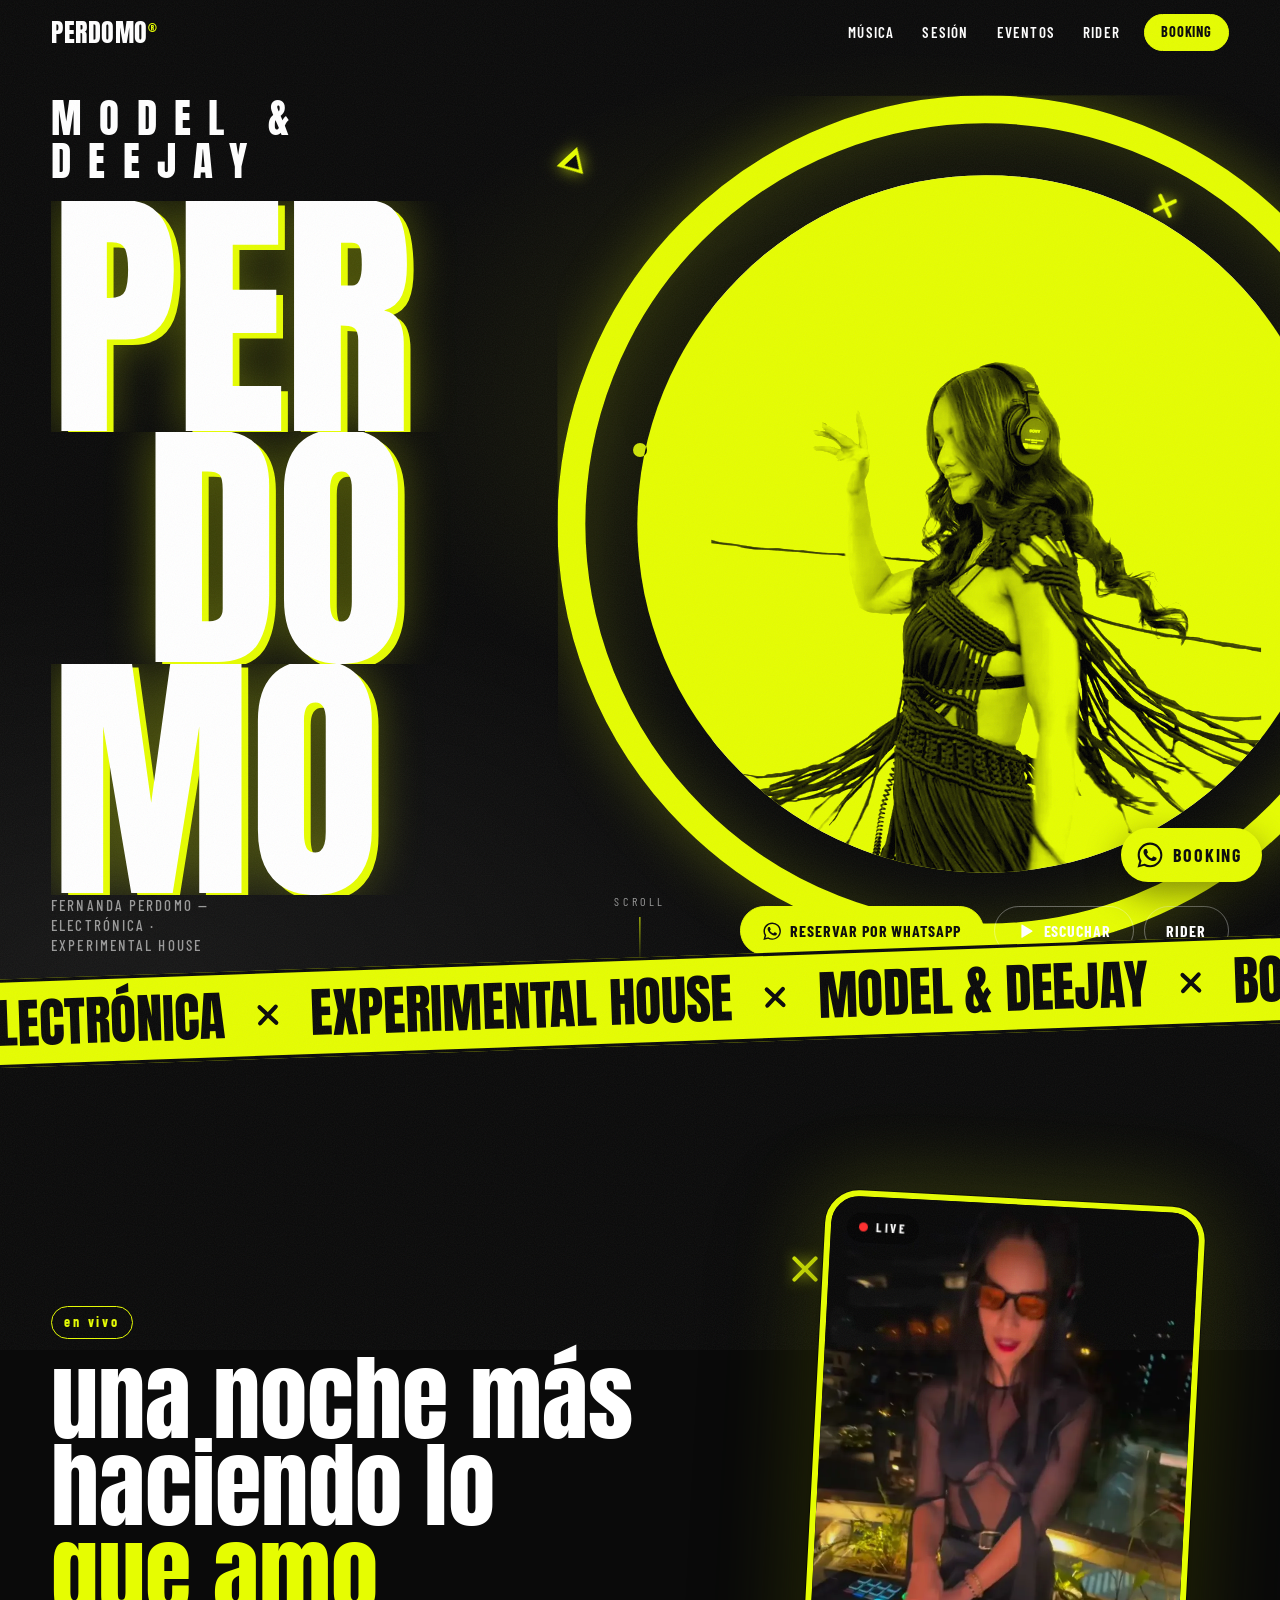
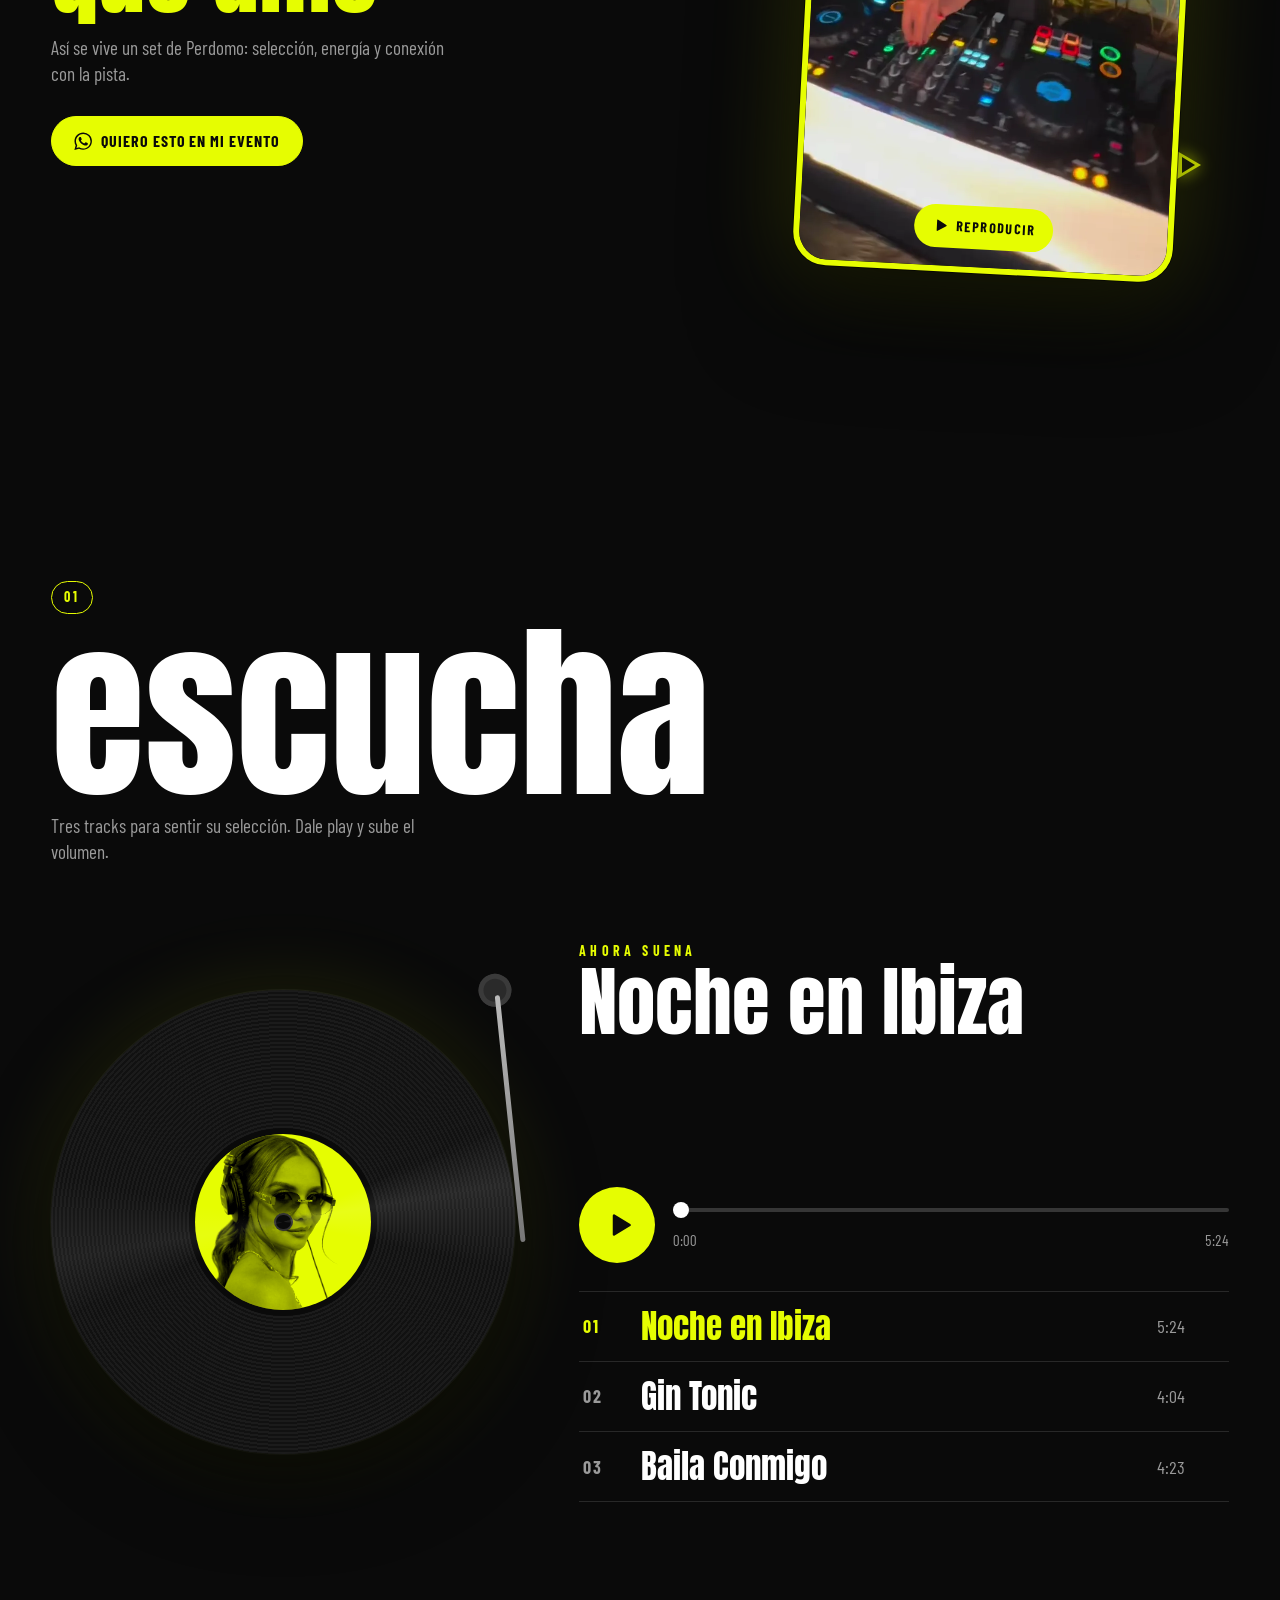
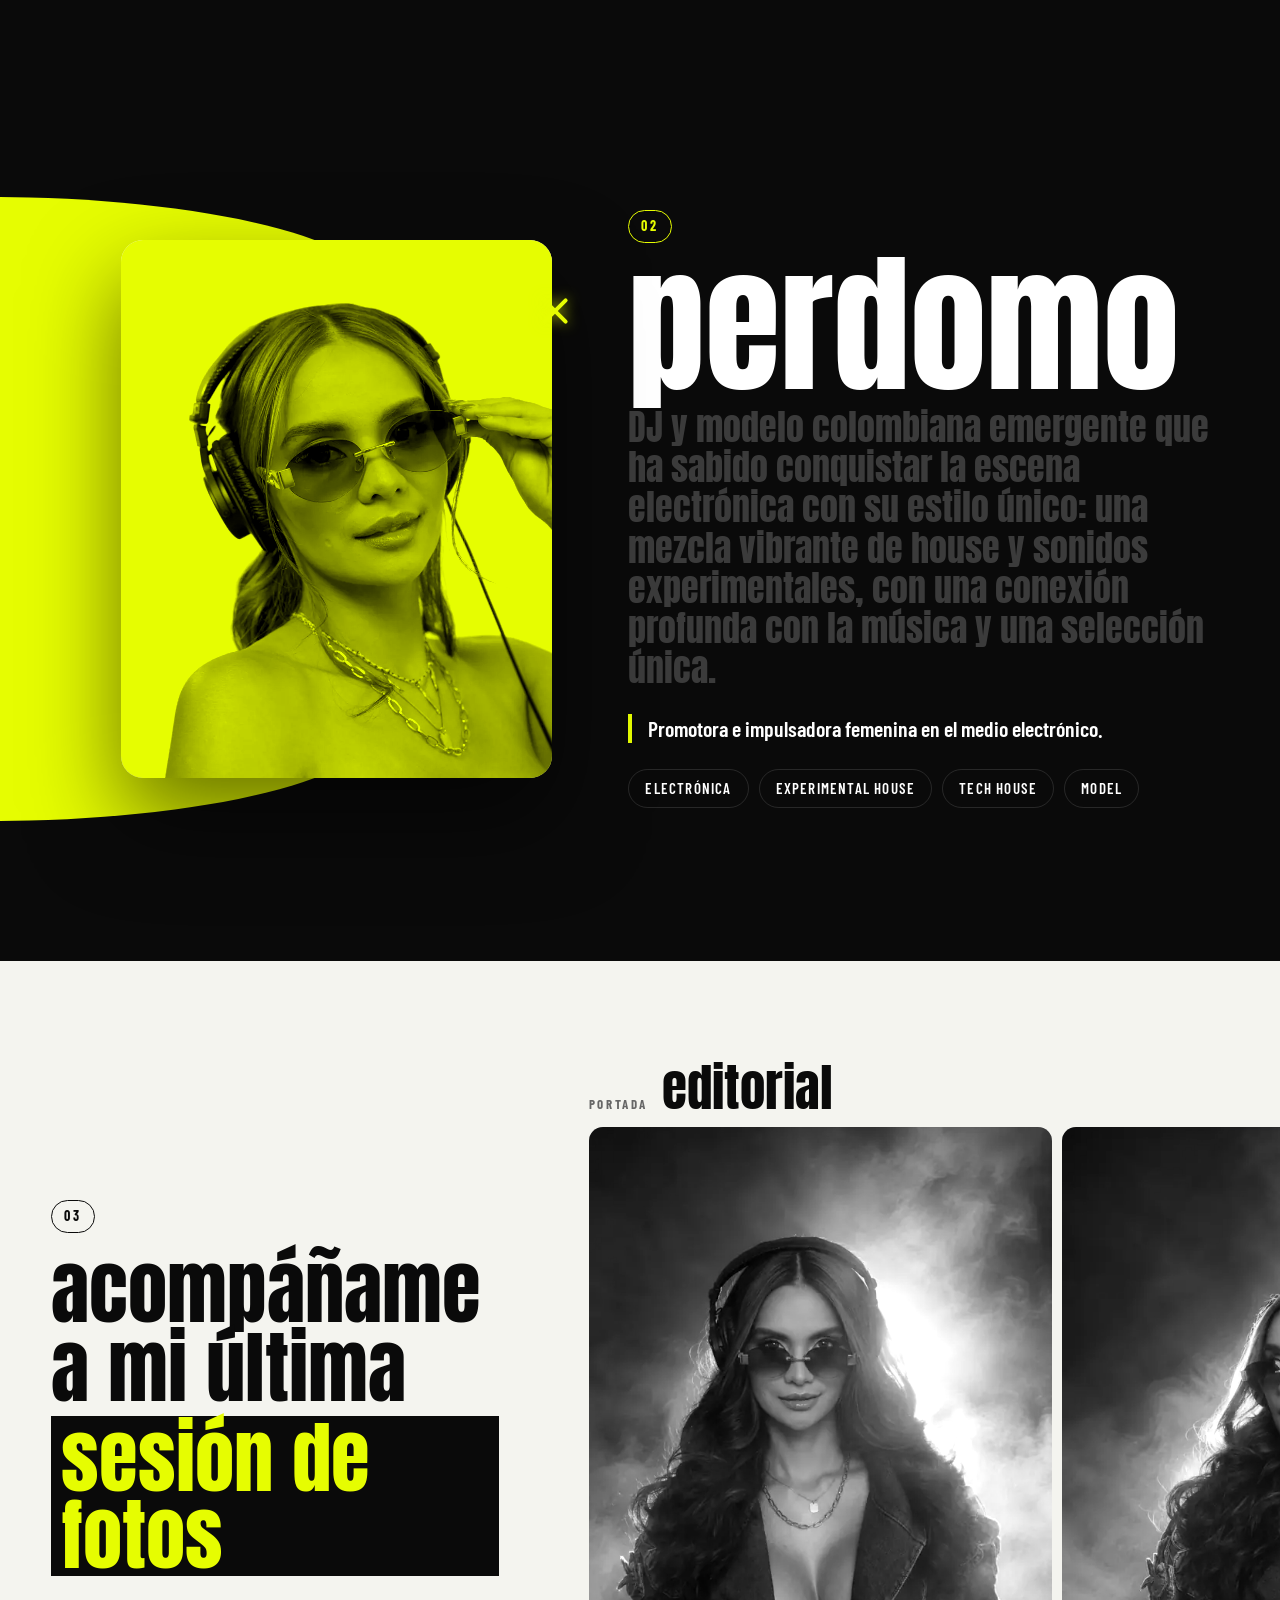
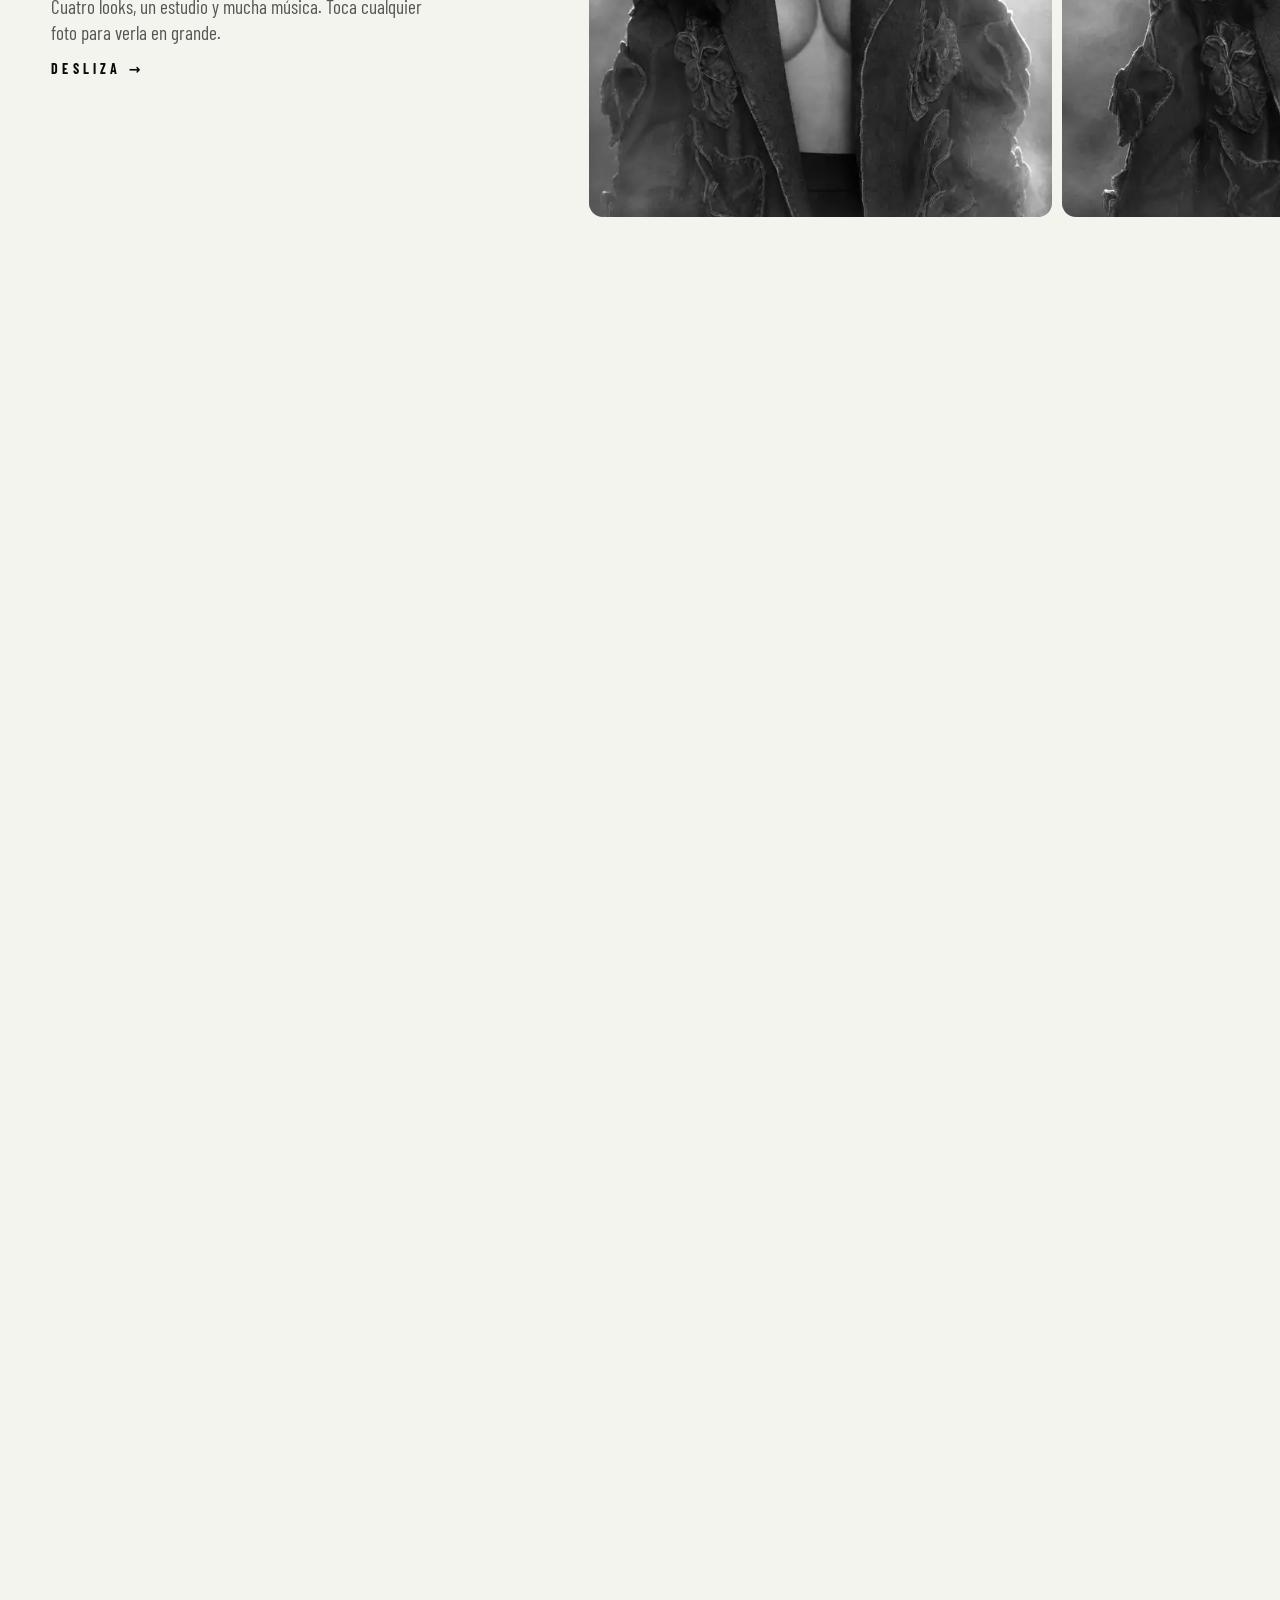
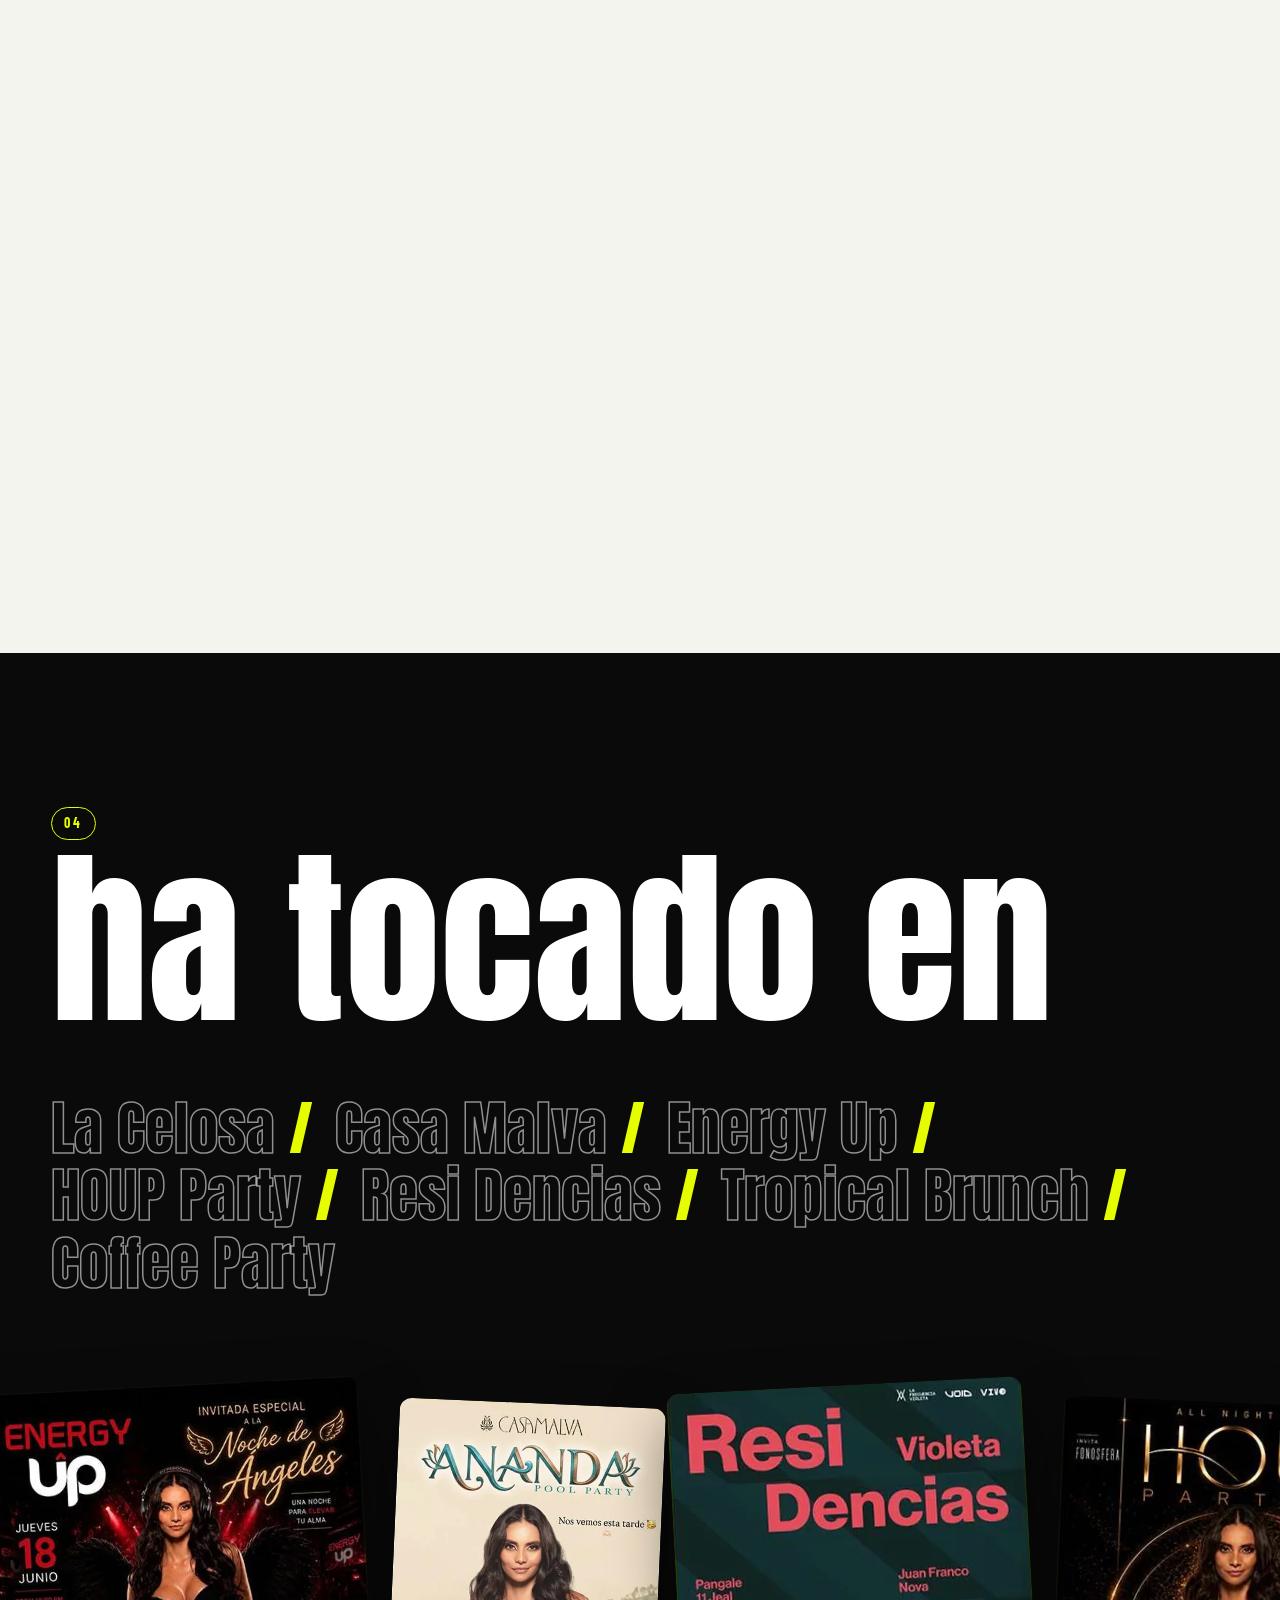
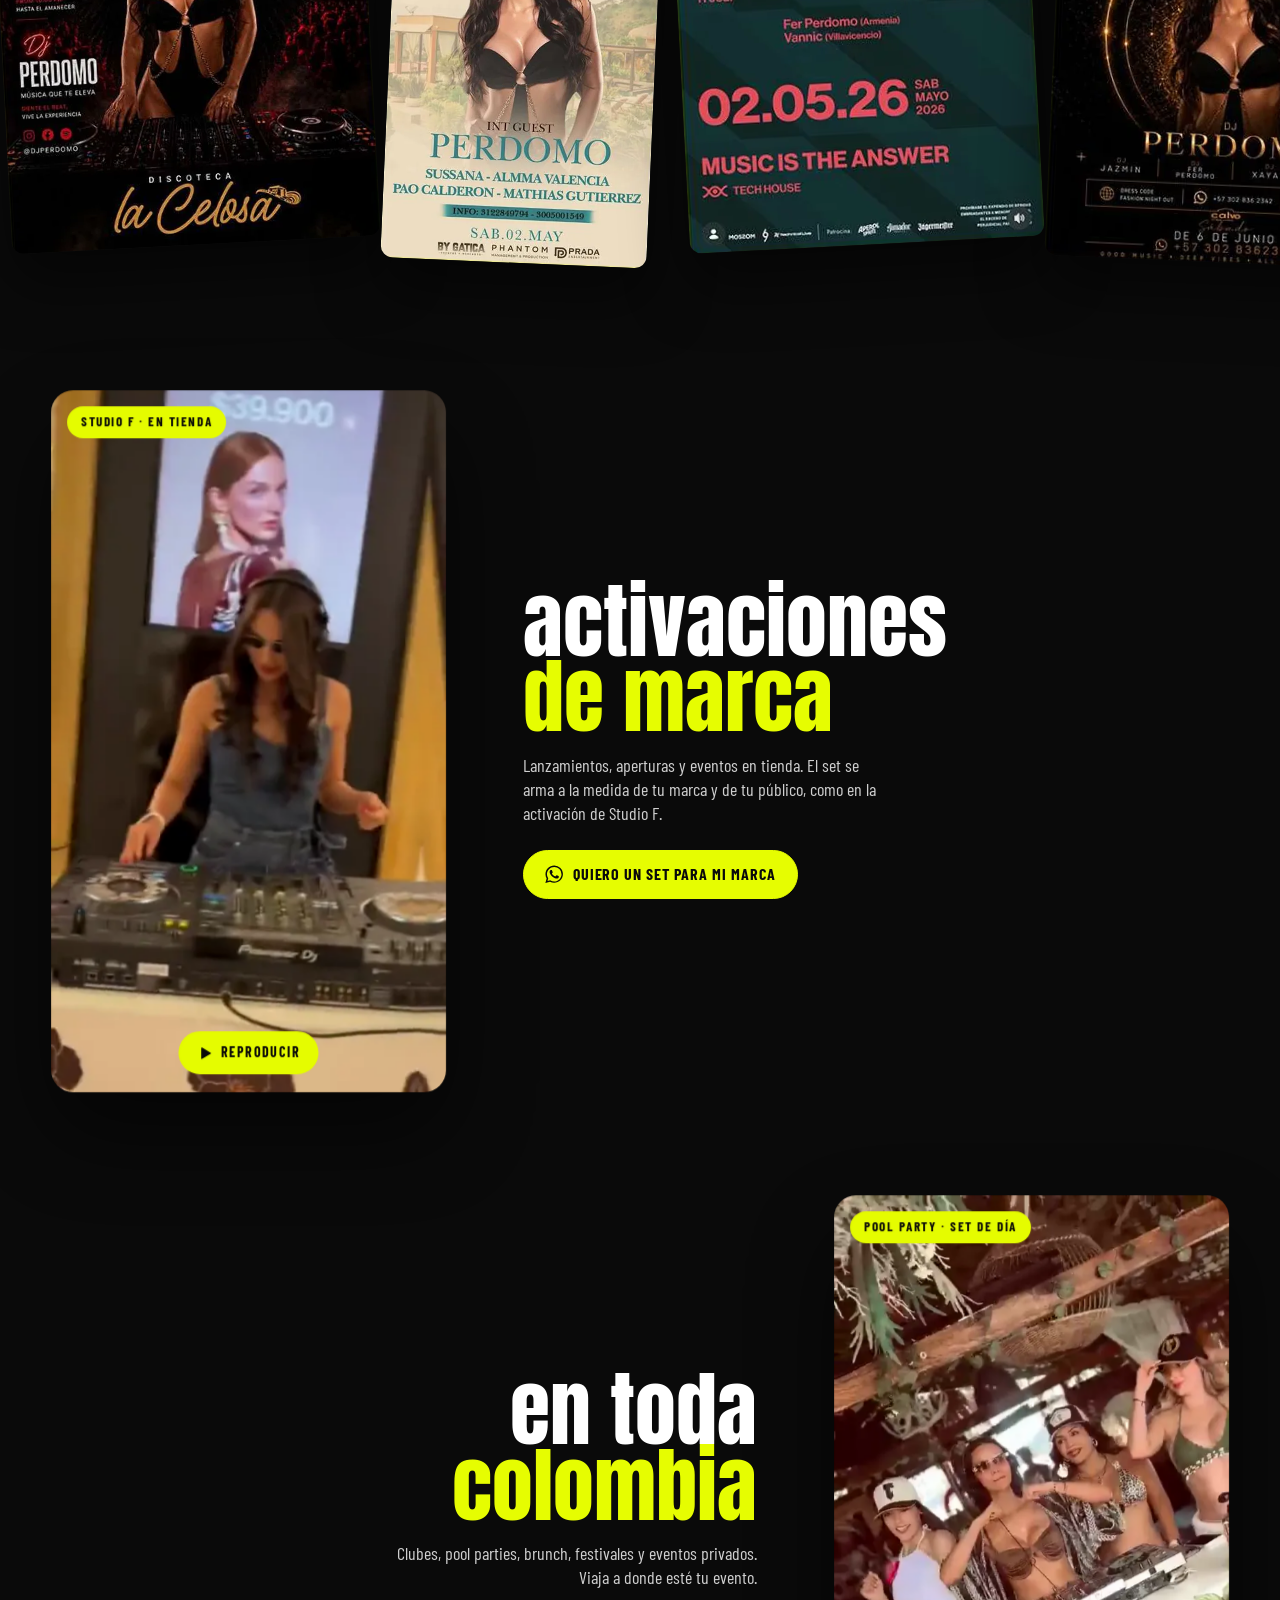
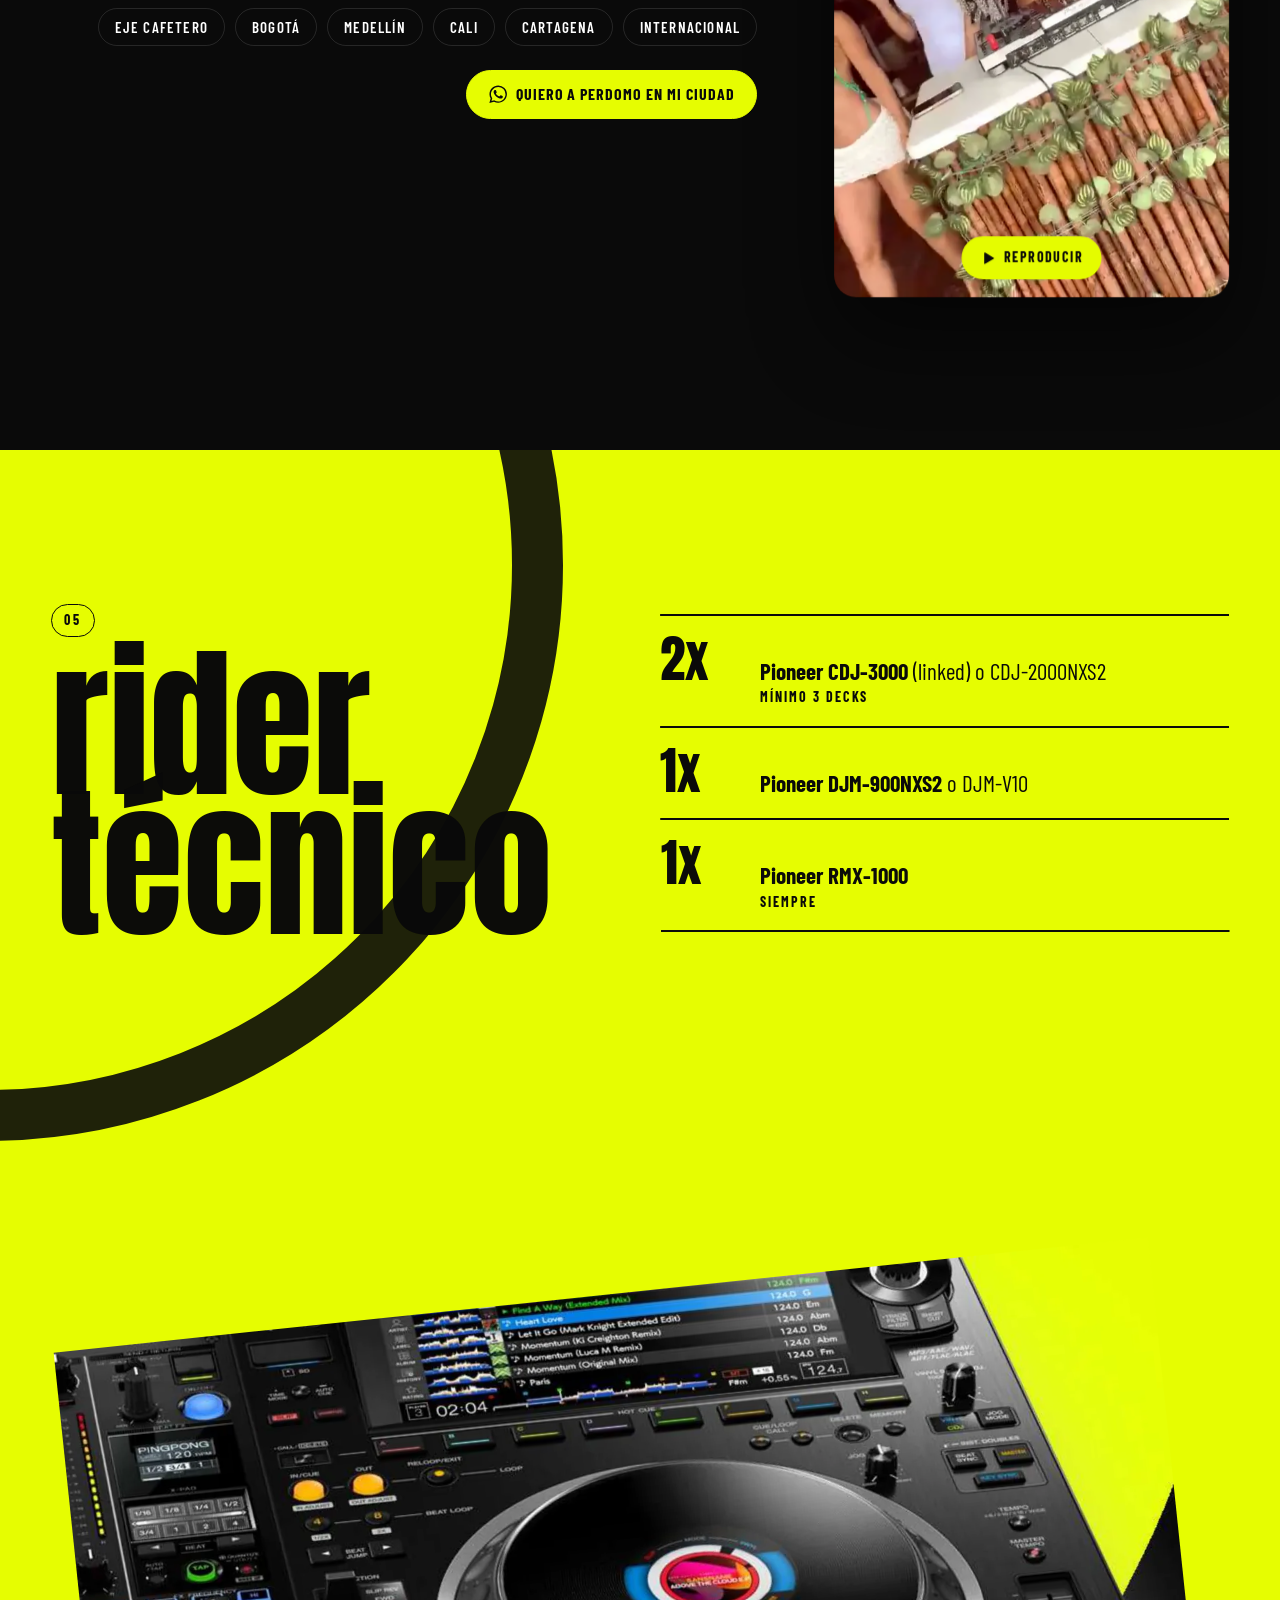
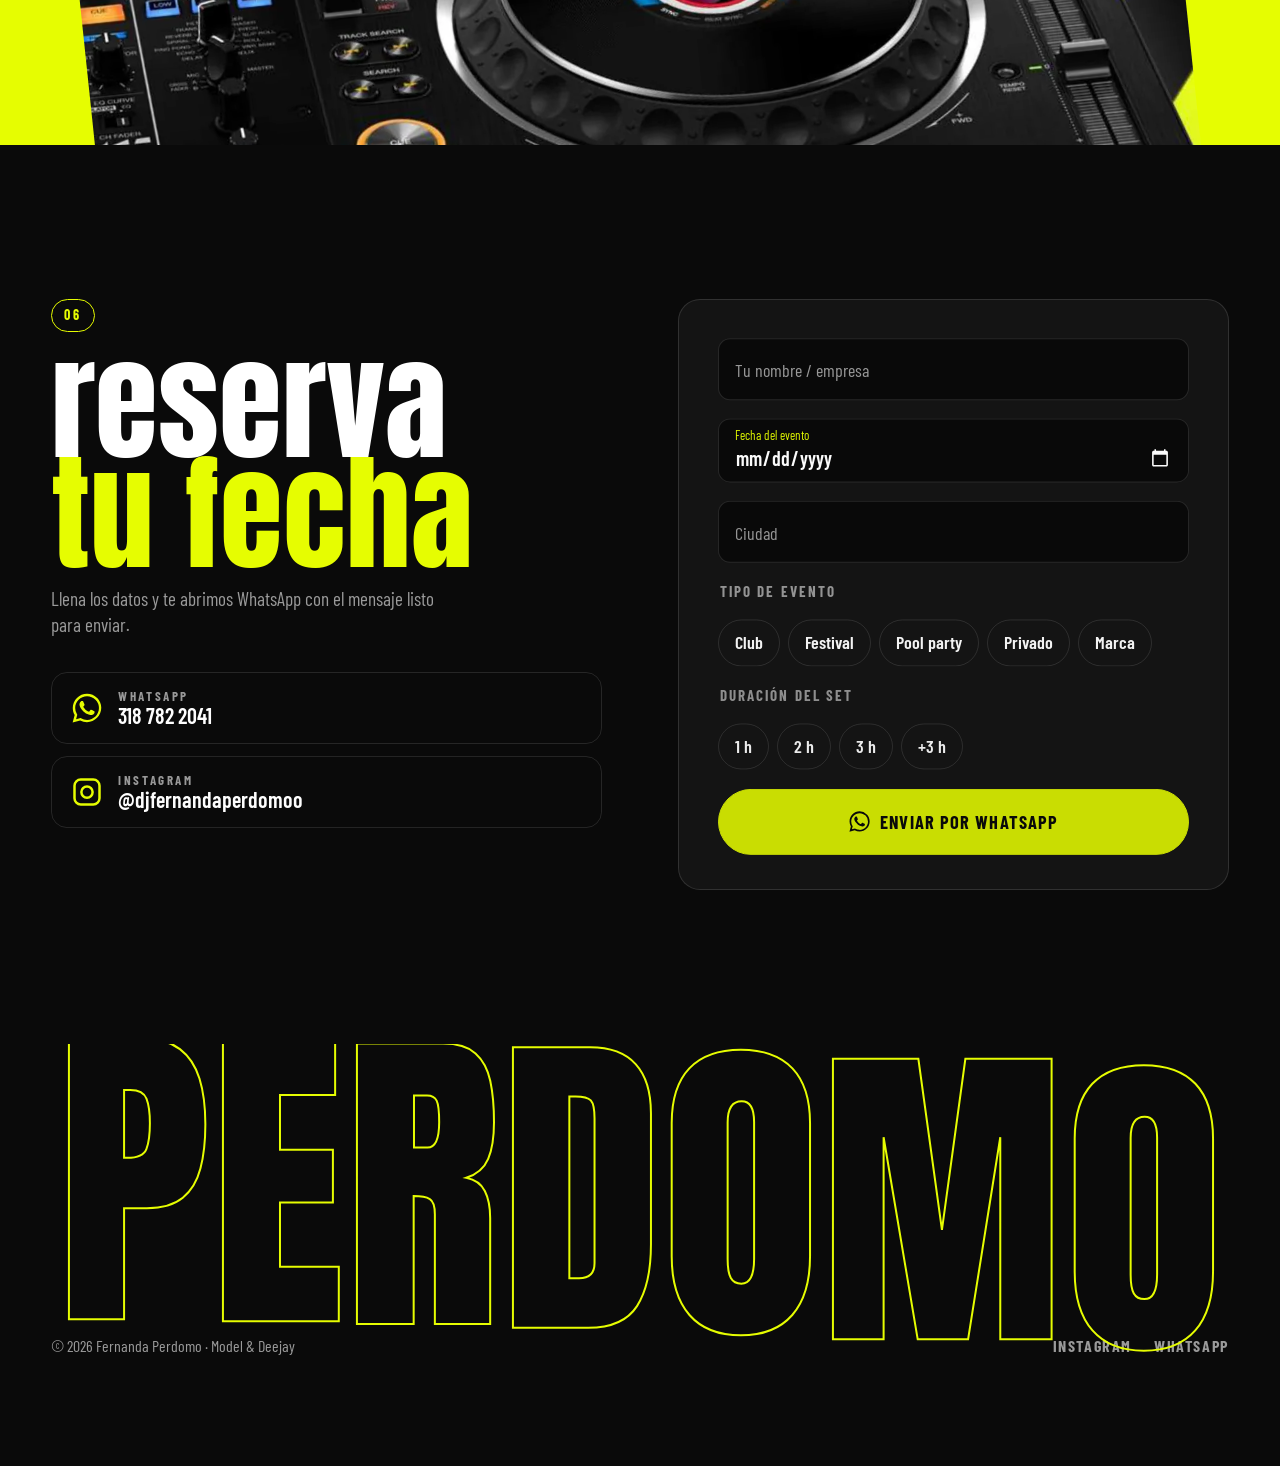
<file: index.html>
<!doctype html>
<html lang="es">
<head>
  <meta charset="utf-8">
  <meta name="viewport" content="width=device-width, initial-scale=1, viewport-fit=cover">
  <title>DJ Fernanda Perdomo — Model &amp; Deejay · Booking</title>
  <meta name="description" content="DJ y modelo colombiana. Electrónica y experimental house. Escucha sus tracks, mírala en vivo y en activaciones de marca, y reserva tu fecha por WhatsApp.">
  <meta name="theme-color" content="#0A0A0A">
  <link rel="canonical" href="https://www.djferperdomo.com/">

  <meta property="og:type" content="website">
  <meta property="og:locale" content="es_CO">
  <meta property="og:title" content="DJ Fernanda Perdomo — Model & Deejay">
  <meta property="og:description" content="Electrónica · Experimental House. Eventos en toda Colombia, rider y booking por WhatsApp.">
  <meta property="og:url" content="https://www.djferperdomo.com/">
  <meta property="og:image" content="https://www.djferperdomo.com/assets/og.jpg">
  <meta property="og:image:width" content="1200">
  <meta property="og:image:height" content="630">
  <meta name="twitter:card" content="summary_large_image">

  <link rel="icon" href="data:image/svg+xml,%3Csvg xmlns='http://www.w3.org/2000/svg' viewBox='0 0 64 64'%3E%3Crect width='64' height='64' rx='14' fill='%230A0A0A'/%3E%3Ctext x='50%25' y='54%25' dominant-baseline='middle' text-anchor='middle' font-family='Impact,sans-serif' font-size='40' fill='%23E6FD01'%3EP%3C/text%3E%3C/svg%3E">
  <link rel="preload" as="font" type="font/woff2" href="assets/fonts/anton-latin.woff2" crossorigin>
  <link rel="preload" as="font" type="font/woff2" href="assets/fonts/barlow-condensed-700-latin.woff2" crossorigin>
  <link rel="preload" as="image" href="assets/img/spin/0.webp">
  <link rel="stylesheet" href="css/styles.css?v=20261012c">
  <script>(function(d){d.classList.add('js');setTimeout(function(){if(!d.classList.contains('intro-on'))d.classList.add('intro-off');},1200);})(document.documentElement);</script>

  <script type="application/ld+json">
  {
    "@context": "https://schema.org",
    "@type": "Person",
    "name": "Fernanda Perdomo",
    "alternateName": "DJ Perdomo",
    "jobTitle": "DJ y modelo",
    "genre": ["Electrónica", "Experimental House"],
    "nationality": "Colombia",
    "url": "https://www.djferperdomo.com/",
    "image": "https://www.djferperdomo.com/assets/og.jpg",
    "sameAs": ["https://www.instagram.com/djfernandaperdomoo"]
  }
  </script>
</head>
<body>
  <div class="grain" aria-hidden="true"></div>
  <div class="cursor" aria-hidden="true"><span></span></div>

  <!-- NAV -->
  <header class="nav">
    <a class="nav__logo" href="#top" aria-label="Inicio">PERDOMO<span>®</span></a>
    <nav class="nav__links" aria-label="Secciones">
      <a href="#musica">Música</a>
      <a href="#sesion">Sesión</a>
      <a href="#eventos">Eventos</a>
      <a href="#rider">Rider</a>
    </nav>
    <a class="btn btn--lime btn--sm nav__cta magnetic" href="#reservar">Booking</a>
    <button class="nav__burger" aria-label="Abrir menú" aria-expanded="false" aria-controls="menu"><span></span><span></span></button>
  </header>

  <div class="menu" id="menu" aria-hidden="true">
    <nav class="menu__links">
      <a href="#musica"><small>01</small>música</a>
      <a href="#sesion"><small>02</small>sesión</a>
      <a href="#eventos"><small>03</small>eventos</a>
      <a href="#rider"><small>04</small>rider</a>
      <a href="#reservar"><small>05</small>booking</a>
    </nav>
    <div class="menu__foot">
      <a href="https://www.instagram.com/djfernandaperdomoo" target="_blank" rel="noopener">Instagram</a>
      <a data-tiktok hidden target="_blank" rel="noopener">TikTok</a>
      <a data-wa href="https://wa.me/573187822041">WhatsApp</a>
    </div>
  </div>

  <main id="top">
    <!-- HERO -->
    <section class="hero" aria-label="Fernanda Perdomo, Model and Deejay">
      <div class="hero__deco" aria-hidden="true">
        <i class="x x--1"></i><i class="x x--2"></i><i class="tri tri--1"></i><i class="tri tri--2"></i>
      </div>

      <div class="hero__stage" aria-hidden="true">
        <div class="hero__ring"></div>
        <div class="hero__disc">
          <div class="spin" data-spin>
            <img src="assets/img/spin/0.webp" alt="" class="is-on" width="734" height="1100">
            <img data-src="assets/img/spin/1.webp" alt="" width="734" height="1100">
            <img data-src="assets/img/spin/2.webp" alt="" width="734" height="1100">
            <img data-src="assets/img/spin/3.webp" alt="" width="734" height="1100">
            <img data-src="assets/img/spin/4.webp" alt="" width="734" height="1100">
            <img data-src="assets/img/spin/5.webp" alt="" width="734" height="1100">
            <img data-src="assets/img/spin/6.webp" alt="" width="734" height="1100">
          </div>
        </div>
      </div>

      <div class="hero__type">
        <p class="hero__kicker"><span>MODEL &amp;</span><span>DEEJAY</span></p>
        <h1 class="hero__name" aria-label="Perdomo">
          <span class="line"><span class="word">PER</span></span>
          <span class="line"><span class="word">DO</span></span>
          <span class="line"><span class="word">MO</span></span>
        </h1>
      </div>

      <div class="hero__bottom">
        <p class="hero__tag">fernanda perdomo — electrónica · experimental house</p>
        <div class="hero__ctas">
          <a class="btn btn--lime magnetic" data-wa data-wa-msg="Hola Fernanda, vi tu página y quiero información para contratarte como DJ." href="https://wa.me/573187822041"><svg class="ico"><use href="#i-wa"/></svg>Reservar por WhatsApp</a>
          <a class="btn btn--ghost magnetic" href="#musica"><svg class="ico"><use href="#i-play"/></svg>Escuchar</a>
          <a class="btn btn--ghost" href="#rider">Rider</a>
        </div>
      </div>
      <a class="hero__scroll" href="#musica" aria-label="Bajar"><span>scroll</span><i></i></a>
    </section>

    <!-- MARQUEE -->
    <div class="marquee" aria-hidden="true">
      <div class="marquee__track">
        <span>ELECTRÓNICA</span><i class="x"></i><span>EXPERIMENTAL HOUSE</span><i class="x"></i><span>MODEL &amp; DEEJAY</span><i class="x"></i><span>BOOKING 2026</span><i class="x"></i>
        <span>ELECTRÓNICA</span><i class="x"></i><span>EXPERIMENTAL HOUSE</span><i class="x"></i><span>MODEL &amp; DEEJAY</span><i class="x"></i><span>BOOKING 2026</span><i class="x"></i>
      </div>
    </div>

    <!-- EN VIVO -->
    <section class="live section" id="en-vivo" aria-label="Fernanda Perdomo en vivo">
      <div class="live__text">
        <span class="sec-num">en vivo</span>
        <h2 class="live__quote reveal-title">una noche más<br>haciendo lo<br><em>que amo</em></h2>
        <p class="sec-sub">Así se vive un set de Perdomo: selección, energía y conexión con la pista.</p>
        <a class="btn btn--lime magnetic" data-wa data-wa-msg="Hola Fernanda, vi tu video en vivo y quiero contratarte para mi evento." href="https://wa.me/573187822041"><svg class="ico"><use href="#i-wa"/></svg>Quiero esto en mi evento</a>
      </div>
      <div class="live__media">
        <i class="x x--live" aria-hidden="true"></i><i class="tri tri--live" aria-hidden="true"></i>
        <div class="phone">
          <video data-reel muted loop playsinline preload="none" data-poster="assets/video/en-vivo-poster.webp" width="720" height="1280" aria-label="Video de Fernanda Perdomo tocando en vivo en un rooftop">
            <source src="assets/video/en-vivo.mp4" type="video/mp4">
          </video>
          <span class="phone__rec" aria-hidden="true"><i></i>LIVE</span>
          <button class="phone__sound" data-reel-sound aria-pressed="false"><svg class="ico"><use href="#i-play"/></svg><span>Activar sonido</span></button>
        </div>
      </div>
    </section>

    <!-- MÚSICA -->
    <section class="music section" id="musica">
      <header class="sec-head">
        <span class="sec-num">01</span>
        <h2 class="sec-title reveal-title">escucha</h2>
        <p class="sec-sub">Tres tracks para sentir su selección. Dale play y sube el volumen.</p>
      </header>

      <div class="player" data-player>
        <div class="player__deck">
          <div class="vinyl" data-vinyl>
            <div class="vinyl__grooves"></div>
            <div class="vinyl__label"><img src="assets/img/bio-0031.webp" alt="" width="934" height="1400" loading="lazy"></div>
            <div class="vinyl__hole"></div>
          </div>
          <div class="tonearm" aria-hidden="true"></div>
        </div>

        <div class="player__body">
          <p class="player__now">Ahora suena</p>
          <h3 class="player__title" data-now-title>Noche en Ibiza</h3>
          <canvas class="player__viz" data-viz width="800" height="120" aria-hidden="true"></canvas>
          <div class="player__controls">
            <button class="play-btn magnetic" data-toggle aria-label="Reproducir"><svg class="ico ico--play"><use href="#i-play"/></svg><svg class="ico ico--pause"><use href="#i-pause"/></svg></button>
            <div class="player__progress">
              <input type="range" min="0" max="1000" value="0" step="1" data-seek aria-label="Posición del track">
              <div class="player__times"><span data-cur>0:00</span><span data-dur>5:24</span></div>
            </div>
          </div>

          <ol class="tracks">
            <li><button class="track is-active" data-track="0" data-src="assets/audio/noche-en-ibiza.mp3" data-title="Noche en Ibiza"><span class="track__n">01</span><span class="track__t">Noche en Ibiza</span><span class="track__d">5:24</span><span class="track__eq" aria-hidden="true"><i></i><i></i><i></i></span></button></li>
            <li><button class="track" data-track="1" data-src="assets/audio/gin-tonic.mp3" data-title="Gin Tonic"><span class="track__n">02</span><span class="track__t">Gin Tonic</span><span class="track__d">4:04</span><span class="track__eq" aria-hidden="true"><i></i><i></i><i></i></span></button></li>
            <li><button class="track" data-track="2" data-src="assets/audio/baila-conmigo.mp3" data-title="Baila Conmigo"><span class="track__n">03</span><span class="track__t">Baila Conmigo</span><span class="track__d">4:23</span><span class="track__eq" aria-hidden="true"><i></i><i></i><i></i></span></button></li>
          </ol>
        </div>
        <audio data-audio preload="none" src="assets/audio/noche-en-ibiza.mp3"></audio>
      </div>
    </section>

    <!-- BIO -->
    <section class="bio section" id="bio">
      <div class="bio__media">
        <div class="bio__p" aria-hidden="true"></div>
        <figure class="bio__photo duo">
          <img src="assets/img/bio-0035.webp" alt="Fernanda Perdomo con audífonos y gafas" width="934" height="1400" loading="lazy">
        </figure>
        <i class="x x--bio" aria-hidden="true"></i>
      </div>
      <div class="bio__text">
        <span class="sec-num">02</span>
        <h2 class="bio__name">perdomo</h2>
        <p class="bio__lead scrub-text">DJ y modelo colombiana emergente que ha sabido conquistar la escena electrónica con su estilo único: una mezcla vibrante de house y sonidos experimentales, con una conexión profunda con la música y una selección única.</p>
        <p class="bio__claim">Promotora e impulsadora femenina en el medio electrónico.</p>
        <ul class="chips">
          <li>Electrónica</li><li>Experimental House</li><li>Tech House</li><li>Model</li>
        </ul>
      </div>
    </section>

    <!-- SESIÓN DE FOTOS -->
    <section class="session" id="sesion" aria-label="Acompáñame a mi última sesión de fotos">
      <div class="session__pin">
        <div class="session__rail">
        <header class="session__head">
          <span class="sec-num">03</span>
          <h2 class="session__title">acompáñame<br>a mi última<br><em>sesión de fotos</em></h2>
          <p class="sec-sub">Cuatro looks, un estudio y mucha música. Toca cualquier foto para verla en grande.</p>
          <p class="session__hint" aria-hidden="true">desliza <i>→</i></p>
        </header>

        <div class="session__track" data-hscroll>
          <article class="look" data-look="editorial">
            <div class="look__label"><span>portada</span><strong>editorial</strong></div>
            <div class="look__grid">
              <a class="ph ph--tall" href="assets/img/sesion/editorial/fer01.webp"><img src="assets/img/sesion/editorial/fer01-t.webp" alt="Retrato editorial entre humo, chaqueta denim y audífonos" width="600" height="900" loading="lazy"></a>
              <a class="ph ph--tall" href="assets/img/sesion/editorial/fer02.webp"><img src="assets/img/sesion/editorial/fer02-t.webp" alt="Retrato editorial entre humo, chaqueta denim y gafas" width="600" height="900" loading="lazy"></a>
            </div>
          </article>

          <article class="look" data-look="denim">
            <div class="look__label"><span>look 01</span><strong>denim</strong></div>
            <div class="look__grid">
              <a class="ph ph--tall" href="assets/img/sesion/denim/0111.webp"><img src="assets/img/sesion/denim/0111-t.webp" alt="Look denim, chaqueta de flores y audífonos" width="600" height="900" loading="lazy"></a>
              <a class="ph" href="assets/img/sesion/denim/0062.webp"><img src="assets/img/sesion/denim/0062-t.webp" alt="Look denim, chaqueta abierta y minifalda" width="600" height="900" loading="lazy"></a>
              <a class="ph" href="assets/img/sesion/denim/0093.webp"><img src="assets/img/sesion/denim/0093-t.webp" alt="Look denim, chaqueta caída al hombro" width="600" height="900" loading="lazy"></a>
              <a class="ph" href="assets/img/sesion/denim/0132.webp"><img src="assets/img/sesion/denim/0132-t.webp" alt="Look denim, acostada con audífonos" width="600" height="900" loading="lazy"></a>
              <a class="ph" href="assets/img/sesion/denim/0090.webp"><img src="assets/img/sesion/denim/0090-t.webp" alt="Look denim, de perfil con gafas" width="600" height="900" loading="lazy"></a>
            </div>
          </article>

          <article class="look" data-look="street">
            <div class="look__label"><span>look 02</span><strong>street</strong></div>
            <div class="look__grid">
              <a class="ph ph--tall" href="assets/img/sesion/street/0037.webp"><img src="assets/img/sesion/street/0037-t.webp" alt="Look street, retrato con audífonos y gafas" width="600" height="900" loading="lazy"></a>
              <a class="ph" href="assets/img/sesion/street/0021.webp"><img src="assets/img/sesion/street/0021-t.webp" alt="Look street, agachada con botas blancas" width="600" height="900" loading="lazy"></a>
              <a class="ph" href="assets/img/sesion/street/0029.webp"><img src="assets/img/sesion/street/0029-t.webp" alt="Look street, mirando a cámara con audífonos" width="600" height="900" loading="lazy"></a>
              <a class="ph" href="assets/img/sesion/street/0046.webp"><img src="assets/img/sesion/street/0046-t.webp" alt="Look street, sonriendo con audífonos" width="600" height="900" loading="lazy"></a>
              <a class="ph" href="assets/img/sesion/street/0003.webp"><img src="assets/img/sesion/street/0003-t.webp" alt="Look street, brazos arriba con pañuelo en la cabeza" width="600" height="900" loading="lazy"></a>
            </div>
          </article>

          <article class="look" data-look="flecos">
            <div class="look__label"><span>look 03</span><strong>flecos</strong></div>
            <div class="look__grid">
              <a class="ph ph--tall" href="assets/img/sesion/flecos/9886.webp"><img src="assets/img/sesion/flecos/9886-t.webp" alt="Look flecos, mano arriba con audífonos" width="600" height="900" loading="lazy"></a>
              <a class="ph" href="assets/img/sesion/flecos/9874.webp"><img src="assets/img/sesion/flecos/9874-t.webp" alt="Look flecos, girando" width="600" height="900" loading="lazy"></a>
              <a class="ph" href="assets/img/sesion/flecos/9875.webp"><img src="assets/img/sesion/flecos/9875-t.webp" alt="Look flecos, bailando con audífonos" width="600" height="900" loading="lazy"></a>
              <a class="ph" href="assets/img/sesion/flecos/9880.webp"><img src="assets/img/sesion/flecos/9880-t.webp" alt="Look flecos, ajustando audífonos" width="600" height="900" loading="lazy"></a>
              <a class="ph" href="assets/img/sesion/flecos/9917.webp"><img src="assets/img/sesion/flecos/9917-t.webp" alt="Look flecos, manos en la cabeza" width="600" height="900" loading="lazy"></a>
            </div>
          </article>

          <article class="look look--bts" data-look="backstage">
            <div class="look__label"><span>detrás de cámaras</span><strong>backstage</strong></div>
            <div class="look__grid">
              <a class="ph ph--tall" href="assets/img/sesion/backstage/9888.webp"><img src="assets/img/sesion/backstage/9888-t.webp" alt="Backstage: la maquilladora retoca a Fernanda entre tomas" width="600" height="900" loading="lazy"></a>
            </div>
          </article>

          <article class="look" data-look="boho">
            <div class="look__label"><span>look 04</span><strong>white boho</strong></div>
            <div class="look__grid">
              <a class="ph ph--tall" href="assets/img/sesion/boho/9941.webp"><img src="assets/img/sesion/boho/9941-t.webp" alt="Look white boho con tocado de cristales" width="600" height="900" loading="lazy"></a>
              <a class="ph ph--tall" href="assets/img/sesion/boho/9947.webp"><img src="assets/img/sesion/boho/9947-t.webp" alt="Look white boho en movimiento" width="600" height="900" loading="lazy"></a>
            </div>
          </article>
          <article class="look look--end">
            <p>¿La quieres<br>en tu evento?</p>
            <a class="btn btn--lime magnetic" href="#reservar">Reservar fecha</a>
          </article>
        </div>
        </div>
      </div>
    </section>

    <!-- EVENTOS -->
    <section class="events section" id="eventos">
      <header class="sec-head">
        <span class="sec-num">04</span>
        <h2 class="sec-title reveal-title">ha tocado en</h2>
      </header>
      <ul class="venues" aria-label="Eventos y clubes">
        <li>La Celosa</li><li>Casa Malva</li><li>Energy Up</li><li>HOUP Party</li><li>Resi Dencias</li><li>Tropical Brunch</li><li>Coffee Party</li>
      </ul>
      <div class="flyers" aria-label="Flyers de eventos">
        <div class="flyers__row" data-dir="-1">
          <figure class="flyer"><img src="assets/img/flyers/energy-up.webp" alt="Flyer Energy Up, Noche de Ángeles, discoteca La Celosa" width="462" height="576" loading="lazy"></figure>
          <figure class="flyer"><img src="assets/img/flyers/ananda.webp" alt="Flyer Ananda Pool Party, Casa Malva" width="467" height="809" loading="lazy"></figure>
          <figure class="flyer"><img src="assets/img/flyers/resi-dencias.webp" alt="Flyer Resi Dencias, Music is the answer" width="382" height="495" loading="lazy"></figure>
          <figure class="flyer"><img src="assets/img/flyers/houp.webp" alt="Flyer HOUP Party, deep house vibes" width="385" height="476" loading="lazy"></figure>
          <figure class="flyer"><img src="assets/img/flyers/coffee-party.webp" alt="Flyer Coffee Party, Tropical Brunch" width="385" height="623" loading="lazy"></figure>
          <figure class="flyer" aria-hidden="true"><img src="assets/img/flyers/energy-up.webp" alt="" width="462" height="576" loading="lazy"></figure>
          <figure class="flyer" aria-hidden="true"><img src="assets/img/flyers/ananda.webp" alt="" width="467" height="809" loading="lazy"></figure>
          <figure class="flyer" aria-hidden="true"><img src="assets/img/flyers/resi-dencias.webp" alt="" width="382" height="495" loading="lazy"></figure>
          <figure class="flyer" aria-hidden="true"><img src="assets/img/flyers/houp.webp" alt="" width="385" height="476" loading="lazy"></figure>
          <figure class="flyer" aria-hidden="true"><img src="assets/img/flyers/coffee-party.webp" alt="" width="385" height="623" loading="lazy"></figure>
        </div>
      </div>

      <div class="reels">
        <article class="reel">
          <div class="reel__media">
            <video data-reel muted loop playsinline preload="none" data-poster="assets/video/activacion-studio-f-poster.webp" width="464" height="832" aria-label="Fernanda Perdomo tocando en la activación de Studio F dentro de la tienda">
              <source src="assets/video/activacion-studio-f.mp4" type="video/mp4">
            </video>
            <span class="reel__tag">Studio F · en tienda</span>
            <button class="phone__sound" data-reel-sound aria-pressed="false"><svg class="ico"><use href="#i-play"/></svg><span>Activar sonido</span></button>
          </div>
          <div class="reel__text">
            <h3 class="reel__title">activaciones<br><em>de marca</em></h3>
            <p>Lanzamientos, aperturas y eventos en tienda. El set se arma a la medida de tu marca y de tu público, como en la activación de Studio F.</p>
            <a class="btn btn--lime magnetic" data-wa data-wa-msg="Hola Fernanda, vi la activación de Studio F en tu página y quiero un set para mi marca. ¿Tienes disponibilidad?" href="https://wa.me/573187822041"><svg class="ico"><use href="#i-wa"/></svg>Quiero un set para mi marca</a>
          </div>
        </article>

        <article class="reel reel--tour">
          <div class="reel__media">
            <video data-reel muted loop playsinline preload="none" data-poster="assets/video/eventos-colombia-25s-poster.webp" width="576" height="1024" aria-label="Fernanda Perdomo en un set de día en una pool party">
              <source src="assets/video/eventos-colombia-25s.mp4" type="video/mp4">
            </video>
            <span class="reel__tag">Pool party · set de día</span>
            <button class="phone__sound" data-reel-sound aria-pressed="false"><svg class="ico"><use href="#i-play"/></svg><span>Activar sonido</span></button>
          </div>
          <div class="reel__text">
            <h3 class="reel__title">en toda<br><em>colombia</em></h3>
            <p>Clubes, pool parties, brunch, festivales y eventos privados. Viaja a donde esté tu evento.</p>
            <ul class="chips reel__cities" aria-label="Dónde toca">
              <li>Eje Cafetero</li><li>Bogotá</li><li>Medellín</li><li>Cali</li><li>Cartagena</li><li>Internacional</li>
            </ul>
            <a class="btn btn--lime magnetic" data-wa data-wa-msg="Hola Fernanda, quiero llevarte a tocar a mi ciudad. ¿Tienes disponibilidad?" href="https://wa.me/573187822041"><svg class="ico"><use href="#i-wa"/></svg>Quiero a Perdomo en mi ciudad</a>
          </div>
        </article>
      </div>
    </section>

    <!-- RIDER -->
    <section class="rider" id="rider">
      <div class="rider__arc" aria-hidden="true"></div>
      <div class="rider__inner">
        <header class="rider__head">
          <span class="sec-num sec-num--dark">05</span>
          <h2 class="rider__title"><span>rider</span><span>técnico</span></h2>
        </header>
        <ol class="rider__list">
          <li><span class="qty">2x</span><div><strong>Pioneer CDJ-3000</strong> (linked) o CDJ-2000NXS2<em>Mínimo 3 decks</em></div></li>
          <li><span class="qty">1x</span><div><strong>Pioneer DJM-900NXS2</strong> o DJM-V10</div></li>
          <li><span class="qty">1x</span><div><strong>Pioneer RMX-1000</strong><em>Siempre</em></div></li>
        </ol>
      </div>
      <img class="rider__cdj" src="assets/img/rider-cdj.webp" alt="Pioneer CDJ-3000 y DJM-900NXS2" width="1400" height="958" loading="lazy">
    </section>

    <!-- RESERVAR -->
    <section class="book section" id="reservar">
      <div class="book__head">
        <span class="sec-num">06</span>
        <h2 class="book__title reveal-title">reserva<br><em>tu fecha</em></h2>
        <p class="sec-sub">Llena los datos y te abrimos WhatsApp con el mensaje listo para enviar.</p>
        <div class="book__direct">
          <a class="social" data-wa href="https://wa.me/573187822041"><svg class="ico"><use href="#i-wa"/></svg><span><small>WhatsApp</small>318 782 2041</span></a>
          <a class="social" href="https://www.instagram.com/djfernandaperdomoo" target="_blank" rel="noopener"><svg class="ico"><use href="#i-ig"/></svg><span><small>Instagram</small>@djfernandaperdomoo</span></a>
          <a class="social" data-tiktok hidden target="_blank" rel="noopener"><svg class="ico"><use href="#i-tt"/></svg><span><small>TikTok</small><b data-tiktok-handle></b></span></a>
        </div>
      </div>

      <form class="form" data-book-form novalidate>
        <div class="field">
          <input id="f-nombre" name="nombre" type="text" placeholder=" " autocomplete="name">
          <label for="f-nombre">Tu nombre / empresa</label>
        </div>
        <div class="field">
          <input id="f-fecha" name="fecha" type="date">
          <label for="f-fecha" class="is-static">Fecha del evento</label>
        </div>
        <div class="field">
          <input id="f-ciudad" name="ciudad" type="text" placeholder=" " autocomplete="address-level2">
          <label for="f-ciudad">Ciudad</label>
        </div>
        <fieldset class="pills">
          <legend>Tipo de evento</legend>
          <label><input type="radio" name="tipo" value="Discoteca / club"><span>Club</span></label>
          <label><input type="radio" name="tipo" value="Festival"><span>Festival</span></label>
          <label><input type="radio" name="tipo" value="Pool party / brunch"><span>Pool party</span></label>
          <label><input type="radio" name="tipo" value="Evento privado"><span>Privado</span></label>
          <label><input type="radio" name="tipo" value="Marca / corporativo"><span>Marca</span></label>
        </fieldset>
        <fieldset class="pills">
          <legend>Duración del set</legend>
          <label><input type="radio" name="horas" value="1 hora"><span>1 h</span></label>
          <label><input type="radio" name="horas" value="2 horas"><span>2 h</span></label>
          <label><input type="radio" name="horas" value="3 horas"><span>3 h</span></label>
          <label><input type="radio" name="horas" value="Más de 3 horas"><span>+3 h</span></label>
        </fieldset>
        <button class="btn btn--lime btn--xl btn--block magnetic" type="submit"><svg class="ico"><use href="#i-wa"/></svg>Enviar por WhatsApp</button>
      </form>
    </section>
  </main>

  <footer class="foot">
    <div class="foot__big" aria-hidden="true">PERDOMO</div>
    <div class="foot__row">
      <p>© 2026 Fernanda Perdomo · Model &amp; Deejay</p>
      <nav class="foot__links" aria-label="Redes">
        <a href="https://www.instagram.com/djfernandaperdomoo" target="_blank" rel="noopener">Instagram</a>
        <a data-tiktok hidden target="_blank" rel="noopener">TikTok</a>
        <a data-wa href="https://wa.me/573187822041">WhatsApp</a>
      </nav>
    </div>
  </footer>

  <a class="wa-float" data-wa data-wa-msg="Hola Fernanda, vi tu página y quiero información para contratarte como DJ." href="https://wa.me/573187822041" aria-label="Escribir por WhatsApp">
    <svg class="ico"><use href="#i-wa"/></svg><span>Booking</span>
  </a>

  <!-- LIGHTBOX -->
  <div class="lb" role="dialog" aria-modal="true" aria-label="Foto ampliada" hidden>
    <button class="lb__close" aria-label="Cerrar">✕</button>
    <button class="lb__nav lb__prev" aria-label="Anterior">←</button>
    <figure class="lb__fig"><img alt=""><figcaption></figcaption></figure>
    <button class="lb__nav lb__next" aria-label="Siguiente">→</button>
  </div>

  <!-- ICONOS -->
  <svg width="0" height="0" style="position:absolute" aria-hidden="true">
    <symbol id="i-wa" viewBox="0 0 24 24"><path fill="currentColor" d="M17.47 14.38c-.3-.15-1.76-.87-2.03-.97-.27-.1-.47-.15-.67.15-.2.3-.77.97-.94 1.17-.17.2-.35.22-.64.07-.3-.15-1.26-.46-2.4-1.48-.88-.79-1.48-1.76-1.65-2.06-.17-.3-.02-.46.13-.6.13-.13.3-.35.45-.52.15-.17.2-.3.3-.5.1-.2.05-.37-.03-.52-.07-.15-.67-1.6-.92-2.2-.24-.58-.49-.5-.67-.5h-.57c-.2 0-.52.07-.8.37-.27.3-1.04 1.02-1.04 2.48s1.07 2.88 1.21 3.08c.15.2 2.1 3.2 5.08 4.49.71.3 1.26.49 1.7.63.71.22 1.36.19 1.87.12.57-.09 1.76-.72 2-1.41.25-.7.25-1.29.18-1.41-.07-.13-.27-.2-.57-.35M12.05 21.5h-.01a9.5 9.5 0 0 1-4.83-1.32l-.35-.2-3.6.94.97-3.5-.23-.36a9.46 9.46 0 0 1-1.45-5.05c0-5.23 4.26-9.5 9.5-9.5 2.54 0 4.92.99 6.72 2.79a9.43 9.43 0 0 1 2.78 6.72c0 5.24-4.26 9.5-9.5 9.5m8.08-17.58A11.35 11.35 0 0 0 12.04.5C5.74.5.62 5.62.61 11.92c0 2.01.53 3.98 1.53 5.71L.5 23.5l6.01-1.58a11.4 11.4 0 0 0 5.46 1.39h.01c6.3 0 11.42-5.12 11.43-11.42 0-3.05-1.19-5.92-3.35-8.08"/></symbol>
    <symbol id="i-ig" viewBox="0 0 24 24"><path fill="none" stroke="currentColor" stroke-width="2" d="M7 2h10a5 5 0 0 1 5 5v10a5 5 0 0 1-5 5H7a5 5 0 0 1-5-5V7a5 5 0 0 1 5-5Zm5 5.5a4.5 4.5 0 1 0 0 9 4.5 4.5 0 0 0 0-9ZM17.5 6.5h.01"/></symbol>
    <symbol id="i-tt" viewBox="0 0 24 24"><path fill="currentColor" d="M16.6 5.82A4.28 4.28 0 0 1 15.54 3h-3.09v12.4a2.59 2.59 0 0 1-2.59 2.5c-1.42 0-2.6-1.16-2.6-2.6 0-1.72 1.66-3.01 3.37-2.48V9.66c-3.45-.46-6.47 2.22-6.47 5.64 0 3.33 2.76 5.7 5.69 5.7 3.14 0 5.69-2.55 5.69-5.7V9.01a7.35 7.35 0 0 0 4.3 1.38V7.3s-1.88.09-3.24-1.48"/></symbol>
    <symbol id="i-play" viewBox="0 0 24 24"><path fill="currentColor" d="M7 4.5v15a1 1 0 0 0 1.5.86l12.5-7.5a1 1 0 0 0 0-1.72L8.5 3.64A1 1 0 0 0 7 4.5Z"/></symbol>
    <symbol id="i-pause" viewBox="0 0 24 24"><path fill="currentColor" d="M6 4h4v16H6zM14 4h4v16h-4z"/></symbol>
  </svg>

  <script src="js/vendor/gsap-3.12.5.min.js" defer></script>
  <script src="js/vendor/ScrollTrigger-3.12.5.min.js" defer></script>
  <script src="js/vendor/lenis-1.1.13.min.js" defer></script>
  <script src="js/config.js?v=20261012c" defer></script>
  <script src="js/main.js?v=20261012c" defer></script>
</body>
</html>
</file>
<file: css/styles.css>
/* ==========================================================
   DJ Fernanda Perdomo — landing
   Paleta y tipografía tomadas del press kit (PDF)
   ========================================================== */
/* Fuentes servidas desde el propio dominio (subconjunto latin: cubre el español) */
@font-face { font-family: "Anton"; font-style: normal; font-weight: 400; font-display: swap; src: url("../assets/fonts/anton-latin.woff2") format("woff2"); }
@font-face { font-family: "Barlow Condensed"; font-style: normal; font-weight: 400; font-display: swap; src: url("../assets/fonts/barlow-condensed-400-latin.woff2") format("woff2"); }
@font-face { font-family: "Barlow Condensed"; font-style: normal; font-weight: 500; font-display: swap; src: url("../assets/fonts/barlow-condensed-500-latin.woff2") format("woff2"); }
@font-face { font-family: "Barlow Condensed"; font-style: normal; font-weight: 600; font-display: swap; src: url("../assets/fonts/barlow-condensed-600-latin.woff2") format("woff2"); }
@font-face { font-family: "Barlow Condensed"; font-style: normal; font-weight: 700; font-display: swap; src: url("../assets/fonts/barlow-condensed-700-latin.woff2") format("woff2"); }

:root {
  --lime: #E6FD01;
  --lime-d: #C9DE00;
  --ink: #0A0A0A;
  --ink-2: #141414;
  --ink-3: #1E1E1E;
  --paper: #F4F4EF;
  --mute: #9A9A9A;
  --line: rgba(255, 255, 255, .12);
  --display: "Anton", Impact, "Arial Narrow", sans-serif;
  --text: "Barlow Condensed", "Arial Narrow", system-ui, sans-serif;
  --gutter: clamp(16px, 4vw, 56px);
  --ease: cubic-bezier(.2, .8, .2, 1);
  --radius: 22px;
}

*, *::before, *::after { box-sizing: border-box; }
html { -webkit-text-size-adjust: 100%; overflow-x: clip; }
main, .foot { overflow-x: clip; }
html.lenis, html.lenis body { height: auto; }
.lenis.lenis-smooth { scroll-behavior: auto !important; }
body {
  margin: 0;
  background: var(--ink);
  color: #fff;
  font-family: var(--text);
  font-size: clamp(18px, 1.25vw, 21px);
  line-height: 1.35;
  overflow-x: hidden;
  -webkit-font-smoothing: antialiased;
}
img { display: block; max-width: 100%; height: auto; }
a { color: inherit; text-decoration: none; }
button { font: inherit; color: inherit; background: none; border: 0; cursor: pointer; }
::selection { background: var(--lime); color: var(--ink); }
:focus-visible { outline: 2px solid var(--lime); outline-offset: 3px; }
.ico { width: 1.15em; height: 1.15em; flex: none; }

/* ---------- textura grano ---------- */
.grain {
  position: fixed; inset: -50%; z-index: 90; pointer-events: none; opacity: .06;
  background-image: url("data:image/svg+xml,%3Csvg xmlns='http://www.w3.org/2000/svg' width='160' height='160'%3E%3Cfilter id='n'%3E%3CfeTurbulence type='fractalNoise' baseFrequency='.9' numOctaves='3' stitchTiles='stitch'/%3E%3C/filter%3E%3Crect width='100%25' height='100%25' filter='url(%23n)'/%3E%3C/svg%3E");
  animation: grain 1.2s steps(6) infinite;
}
@keyframes grain {
  0% { transform: translate(0, 0); } 20% { transform: translate(-5%, 3%); } 40% { transform: translate(3%, -6%); }
  60% { transform: translate(-7%, -2%); } 80% { transform: translate(5%, 6%); } 100% { transform: translate(0, 0); }
}

/* ---------- cursor ---------- */
.cursor { display: none; }
@media (hover: hover) and (pointer: fine) {
  .cursor {
    display: block; position: fixed; left: 0; top: 0; z-index: 100; pointer-events: none;
    width: 14px; height: 14px; margin: -7px 0 0 -7px; mix-blend-mode: difference;
  }
  .cursor span {
    display: block; width: 100%; height: 100%; border-radius: 50%; background: var(--lime);
    transition: transform .35s var(--ease);
  }
  .cursor.is-hover span { transform: scale(3.4); }
}

/* ---------- botones ---------- */
.btn {
  --bg: transparent; --fg: #fff; --bd: rgba(255, 255, 255, .35);
  display: inline-flex; align-items: center; justify-content: center; gap: .55em;
  padding: .9em 1.35em; border-radius: 999px; border: 1.5px solid var(--bd);
  background: var(--bg); color: var(--fg);
  font-family: var(--text); font-weight: 700; font-size: 1rem; letter-spacing: .06em; text-transform: uppercase;
  line-height: 1; white-space: nowrap; position: relative; overflow: hidden; isolation: isolate;
  transition: color .35s var(--ease), border-color .35s var(--ease);
}
.btn::before {
  content: ""; position: absolute; inset: 0; z-index: -1; border-radius: inherit;
  background: var(--fill, #fff); transform: translateY(101%); transition: transform .45s var(--ease);
}
.btn:hover::before { transform: translateY(0); }
.btn--lime { --bg: var(--lime); --fg: var(--ink); --bd: var(--lime); --fill: #fff; }
.btn--dark { --bg: var(--ink); --fg: var(--lime); --bd: var(--ink); --fill: #fff; }
.btn--dark:hover { color: var(--ink); }
.btn--ghost { --fill: var(--lime); }
.btn--ghost:hover { color: var(--ink); border-color: var(--lime); }
.btn--sm { padding: .7em 1.1em; font-size: .9rem; }
.btn--xl { padding: 1.15em 1.6em; font-size: 1.15rem; }
.btn--block { width: 100%; }

/* ---------- nav ---------- */
.nav {
  position: fixed; top: 0; left: 0; right: 0; z-index: 60;
  display: flex; align-items: center; gap: 24px;
  padding: 14px var(--gutter);
  transition: background .4s, transform .5s var(--ease);
}
.nav.is-solid { background: rgba(10, 10, 10, .72); backdrop-filter: blur(14px); -webkit-backdrop-filter: blur(14px); }
.nav.is-hidden { transform: translateY(-110%); }
.nav__logo { font-family: var(--display); font-size: 26px; letter-spacing: .02em; }
.nav__logo span { color: var(--lime); font-size: .5em; vertical-align: super; }
.nav__links { display: flex; gap: 28px; margin-left: auto; font-weight: 600; text-transform: uppercase; letter-spacing: .08em; font-size: 15px; }
.nav__links a { position: relative; padding: 4px 0; }
.nav__links a::after {
  content: ""; position: absolute; left: 0; right: 0; bottom: 0; height: 2px; background: var(--lime);
  transform: scaleX(0); transform-origin: right; transition: transform .4s var(--ease);
}
.nav__links a:hover::after { transform: scaleX(1); transform-origin: left; }
.nav__burger { display: none; width: 44px; height: 44px; margin-left: 8px; position: relative; z-index: 2; }
.nav__burger span { position: absolute; left: 10px; right: 10px; height: 2px; background: #fff; transition: transform .4s var(--ease), background .3s; }
.nav__burger span:first-child { top: 17px; }
.nav__burger span:last-child { top: 25px; }
.menu-open .nav__burger span { background: var(--ink); }
.menu-open .nav__burger span:first-child { transform: translateY(4px) rotate(45deg); }
.menu-open .nav__burger span:last-child { transform: translateY(-4px) rotate(-45deg); }
.menu-open .nav__logo { color: var(--ink); }

.menu {
  position: fixed; inset: 0; z-index: 55; background: var(--lime); color: var(--ink);
  display: flex; flex-direction: column; justify-content: space-between;
  padding: 96px var(--gutter) 32px;
  clip-path: circle(0% at calc(100% - 40px) 36px); visibility: hidden;
  transition: clip-path .8s var(--ease), visibility 0s .8s;
}
.menu-open .menu { clip-path: circle(150% at calc(100% - 40px) 36px); visibility: visible; transition: clip-path .8s var(--ease); }
.menu__links { display: flex; flex-direction: column; }
.menu__links a { font-family: var(--display); font-size: clamp(48px, 15vw, 110px); line-height: 1; display: flex; align-items: flex-start; gap: 12px; }
.menu__links small { font-family: var(--text); font-size: 14px; font-weight: 700; margin-top: 10px; }
.menu__foot { display: flex; flex-wrap: wrap; gap: 20px; font-weight: 700; text-transform: uppercase; letter-spacing: .08em; }

@media (max-width: 900px) {
  .nav__links { display: none; }
  .nav__cta { margin-left: auto; }
  .nav__burger { display: block; }
}

/* ---------- decoración (x y triángulos del PDF) ---------- */
.x, .tri { position: absolute; display: block; pointer-events: none; }
.x { width: 34px; height: 34px; }
.x::before, .x::after {
  content: ""; position: absolute; left: 50%; top: 50%; width: 100%; height: 4px; margin: -2px 0 0 -50%;
  background: var(--lime); border-radius: 4px; box-shadow: 0 0 14px rgba(230, 253, 1, .8);
}
.x::before { transform: rotate(45deg); }
.x::after { transform: rotate(-45deg); }
.tri {
  width: 0; height: 0; border-style: solid; border-width: 14px 0 14px 24px;
  border-color: transparent transparent transparent var(--lime);
  filter: drop-shadow(0 0 8px rgba(230, 253, 1, .7));
}
.tri::after {
  content: ""; position: absolute; left: -19px; top: -8px; border-style: solid; border-width: 8px 0 8px 13px;
  border-color: transparent transparent transparent var(--ink);
}

/* ==========================================================
   HERO
   ========================================================== */
.hero {
  position: relative; min-height: 100vh; min-height: 100svh; overflow: hidden;
  display: grid; grid-template-rows: 1fr auto; padding: 96px var(--gutter) 28px;
  background:
    radial-gradient(60% 50% at 70% 40%, rgba(230, 253, 1, .10), transparent 70%),
    radial-gradient(80% 60% at 10% 100%, rgba(255, 255, 255, .05), transparent 70%),
    var(--ink);
}
.hero__deco .x--1 { left: 6%; bottom: 22%; }
.hero__deco .x--2 { right: 8%; top: 18%; width: 26px; height: 26px; }
.hero__deco .tri--1 { right: 4%; top: 52%; }
.hero__deco .tri--2 { left: 44%; top: 14%; transform: rotate(180deg) scale(.7); }

.hero__stage {
  position: absolute; z-index: 1; right: max(-8vw, -120px); top: 50%;
  width: min(62vw, 880px); aspect-ratio: 1; transform: translateY(-46%);
}
.hero__ring {
  position: absolute; inset: -4%; border-radius: 50%;
  border: clamp(14px, 2.2vw, 30px) solid var(--lime);
  box-shadow: 0 0 60px rgba(230, 253, 1, .25), inset 0 0 60px rgba(230, 253, 1, .15);
  clip-path: polygon(0 0, 100% 0, 100% 100%, 0 100%);
}
.hero__disc { position: absolute; inset: 6%; border-radius: 50%; overflow: hidden; background: var(--lime); }
.spin { position: absolute; inset: 0; }
.spin img {
  position: absolute; left: 50%; top: 0; height: 118%; width: auto; max-width: none;
  transform: translateX(-50%);
  filter: grayscale(1) contrast(1.35) brightness(1.08);
  mix-blend-mode: multiply; opacity: 0;
}
.spin img.is-on { opacity: 1; }

.hero__type { position: relative; z-index: 2; align-self: center; }
.hero__kicker {
  display: flex; flex-direction: column; margin: 0 0 clamp(8px, 1.5vw, 20px);
  font-family: var(--display); font-size: clamp(22px, 3.2vw, 46px); letter-spacing: .42em; line-height: 1.05;
}
.hero__name {
  margin: 0; font-family: var(--display); font-weight: 400;
  font-size: clamp(110px, 21vw, 330px); line-height: .82; letter-spacing: -.01em;
}
.hero__name .line { display: block; overflow: hidden; padding: .02em 0; }
.hero__name .word {
  display: inline-block; color: #fff;
  text-shadow: .025em .02em 0 var(--lime), 0 0 .18em rgba(230, 253, 1, .35);
}
.hero__name .line:nth-child(2) { padding-left: .35em; }

.hero__bottom { position: relative; z-index: 3; display: flex; flex-wrap: wrap; align-items: flex-end; justify-content: space-between; gap: 18px; }
.hero__tag { margin: 0; max-width: 28ch; font-weight: 500; text-transform: uppercase; letter-spacing: .14em; font-size: 15px; color: var(--mute); }
.hero__ctas { display: flex; flex-wrap: wrap; gap: 10px; }
.hero__scroll {
  position: absolute; z-index: 3; left: 50%; bottom: 20px; transform: translateX(-50%);
  display: none; flex-direction: column; align-items: center; gap: 8px;
  font-size: 12px; letter-spacing: .3em; text-transform: uppercase; color: var(--mute);
}
.hero__scroll i { width: 1px; height: 46px; background: linear-gradient(var(--lime), transparent); animation: drip 1.8s var(--ease) infinite; transform-origin: top; }
@keyframes drip { 0% { transform: scaleY(0); } 50% { transform: scaleY(1); } 100% { transform: scaleY(1); opacity: 0; } }

@media (min-width: 1100px) {
  .hero__scroll { display: flex; }
  .hero__bottom { padding-right: 0; }
}
@media (max-width: 760px) {
  .hero { padding-top: 84px; }
  .hero__stage { width: 118vw; right: -44vw; top: 44%; }
  .hero__name { font-size: clamp(104px, 36vw, 190px); }
  .hero__kicker { letter-spacing: .3em; }
  .hero__ctas .btn--ghost:nth-child(n+3) { display: none; }
  .hero__ctas { width: 100%; }
  .hero__ctas .btn { flex: 1 1 auto; }
}

/* ---------- marquee ---------- */
.marquee {
  position: relative; z-index: 4; background: var(--lime); color: var(--ink);
  transform: rotate(-2deg) scale(1.04); margin: -24px 0 0; overflow: hidden;
  border-block: 3px solid var(--ink);
}
.marquee__track { display: flex; align-items: center; gap: 28px; width: max-content; padding: 14px 0; animation: marquee 26s linear infinite; }
.marquee__track span { font-family: var(--display); font-size: clamp(28px, 4vw, 56px); line-height: 1; white-space: nowrap; }
.marquee .x { position: relative; width: 26px; height: 26px; }
.marquee .x::before, .marquee .x::after { background: var(--ink); box-shadow: none; }
@keyframes marquee { to { transform: translateX(-50%); } }

/* ==========================================================
   SECCIONES
   ========================================================== */
.section { position: relative; padding: clamp(90px, 12vw, 180px) var(--gutter); }
.sec-head { max-width: 1400px; margin: 0 auto clamp(40px, 6vw, 80px); position: relative; }
.sec-num {
  display: inline-block; font-weight: 700; letter-spacing: .2em; font-size: 14px; color: var(--lime);
  border: 1.5px solid currentColor; border-radius: 999px; padding: 6px 12px; margin-bottom: 16px;
}
.sec-num--dark { color: var(--ink); }
.sec-title { margin: 0; font-family: var(--display); font-weight: 400; font-size: clamp(76px, 15vw, 220px); line-height: .86; }
.sec-title--lime { color: var(--lime); }
.sec-sub { max-width: 44ch; color: var(--mute); margin: 18px 0 0; font-size: clamp(18px, 1.5vw, 22px); }
.reveal-title .wd, .foot__big .wd { display: inline-block; white-space: nowrap; }
.reveal-title .ch, .foot__big .ch { display: inline-block; }

/* ---------- MÚSICA ---------- */
.player {
  max-width: 1400px; margin: 0 auto;
  display: grid; grid-template-columns: minmax(0, 5fr) minmax(0, 7fr); gap: clamp(28px, 5vw, 80px); align-items: center;
}
.player__deck { position: relative; aspect-ratio: 1; }
.vinyl {
  position: absolute; inset: 0; border-radius: 50%;
  background:
    repeating-radial-gradient(circle at 50% 50%, #111 0 2px, #1b1b1b 2px 4px),
    #111;
  box-shadow: 0 30px 80px rgba(0, 0, 0, .6), 0 0 0 1px rgba(255, 255, 255, .06), 0 0 90px rgba(230, 253, 1, .12);
}
.vinyl::after {
  content: ""; position: absolute; inset: 0; border-radius: 50%;
  background: conic-gradient(from 30deg, transparent 0 10%, rgba(255, 255, 255, .09) 14%, transparent 20% 60%, rgba(255, 255, 255, .06) 64%, transparent 70%);
}
.vinyl__label {
  position: absolute; inset: 31%; border-radius: 50%; overflow: hidden; background: var(--lime);
  box-shadow: 0 0 0 6px var(--ink);
}
.vinyl__label img { width: 100%; height: 100%; object-fit: cover; filter: grayscale(1) contrast(1.3); mix-blend-mode: multiply; }
.vinyl__hole { position: absolute; left: 50%; top: 50%; width: 3.2%; aspect-ratio: 1; margin: -1.6% 0 0 -1.6%; border-radius: 50%; background: var(--ink); box-shadow: 0 0 0 2px #333; }
.tonearm {
  position: absolute; right: -2%; top: -4%; width: 40%; height: 58%;
  transform-origin: 88% 8%; transform: rotate(-24deg); transition: transform .9s var(--ease);
}
.tonearm::before { content: ""; position: absolute; right: 6%; top: 0; width: 18%; aspect-ratio: 1; border-radius: 50%; background: #2a2a2a; box-shadow: inset 0 0 0 5px #3a3a3a; }
.tonearm::after {
  content: ""; position: absolute; right: 14%; top: 8%; width: 5px; height: 92%;
  background: linear-gradient(#bbb, #777); border-radius: 4px; transform: rotate(18deg); transform-origin: top;
  box-shadow: -4px 100% 0 0 var(--lime);
}
.is-playing .tonearm { transform: rotate(0deg); }

.player__now { margin: 0; color: var(--lime); letter-spacing: .3em; text-transform: uppercase; font-weight: 700; font-size: 14px; }
.player__title { margin: 6px 0 14px; font-family: var(--display); font-weight: 400; font-size: clamp(44px, 6vw, 96px); line-height: .95; }
.player__viz { width: 100%; height: clamp(70px, 9vw, 120px); display: block; }
.player__controls { display: flex; align-items: center; gap: 18px; margin: 18px 0 28px; }
.play-btn {
  width: 76px; height: 76px; flex: none; border-radius: 50%; background: var(--lime); color: var(--ink);
  display: grid; place-items: center; box-shadow: 0 0 0 0 rgba(230, 253, 1, .5);
  transition: transform .3s var(--ease), box-shadow .3s;
}
.play-btn:hover { transform: scale(1.06); }
.is-playing .play-btn { animation: pulse 1.6s infinite; }
@keyframes pulse { 0% { box-shadow: 0 0 0 0 rgba(230, 253, 1, .5); } 100% { box-shadow: 0 0 0 26px rgba(230, 253, 1, 0); } }
.play-btn .ico { width: 30px; height: 30px; }
.play-btn .ico--play { margin-left: 4px; }
.play-btn .ico--pause, .is-playing .play-btn .ico--play { display: none; }
.is-playing .play-btn .ico--pause { display: block; }
.player__progress { flex: 1; min-width: 0; }
.player__progress input[type="range"] {
  --p: 0%;
  width: 100%; height: 22px; margin: 0; background: transparent; -webkit-appearance: none; appearance: none; cursor: pointer;
}
.player__progress input[type="range"]::-webkit-slider-runnable-track {
  height: 4px; border-radius: 4px; background: linear-gradient(90deg, var(--lime) var(--p), rgba(255, 255, 255, .18) var(--p));
}
.player__progress input[type="range"]::-moz-range-track { height: 4px; border-radius: 4px; background: rgba(255, 255, 255, .18); }
.player__progress input[type="range"]::-moz-range-progress { height: 4px; border-radius: 4px; background: var(--lime); }
.player__progress input[type="range"]::-webkit-slider-thumb { -webkit-appearance: none; width: 16px; height: 16px; margin-top: -6px; border-radius: 50%; background: #fff; }
.player__progress input[type="range"]::-moz-range-thumb { width: 16px; height: 16px; border: 0; border-radius: 50%; background: #fff; }
.player__times { display: flex; justify-content: space-between; color: var(--mute); font-size: 15px; margin-top: 4px; font-variant-numeric: tabular-nums; }

.tracks { list-style: none; margin: 0; padding: 0; border-top: 1px solid var(--line); }
.track {
  width: 100%; display: grid; grid-template-columns: 44px 1fr auto 26px; align-items: center; gap: 14px;
  padding: 18px 4px; border-bottom: 1px solid var(--line); text-align: left;
  transition: padding .4s var(--ease), background .3s, color .3s;
}
.track:hover { padding-left: 16px; background: rgba(255, 255, 255, .03); }
.track__n { color: var(--mute); font-weight: 700; letter-spacing: .1em; }
.track__t { font-family: var(--display); font-size: clamp(26px, 2.6vw, 38px); line-height: 1; }
.track__d { color: var(--mute); font-variant-numeric: tabular-nums; }
.track.is-active .track__t, .track.is-active .track__n { color: var(--lime); }
.track__eq { display: flex; gap: 3px; align-items: flex-end; height: 18px; opacity: 0; }
.track__eq i { width: 4px; height: 30%; background: var(--lime); border-radius: 2px; }
.is-playing .track.is-active .track__eq { opacity: 1; }
.is-playing .track.is-active .track__eq i { animation: eq .9s ease-in-out infinite alternate; }
.track__eq i:nth-child(2) { animation-delay: -.3s !important; }
.track__eq i:nth-child(3) { animation-delay: -.6s !important; }
@keyframes eq { 0% { height: 20%; } 100% { height: 100%; } }

@media (max-width: 860px) {
  .player { grid-template-columns: minmax(0, 1fr); }
  .player__deck { width: min(78vw, 380px); margin: 0 auto; }
}

/* ---------- BIO ---------- */
.bio {
  display: grid; grid-template-columns: minmax(0, 5fr) minmax(0, 6fr); gap: clamp(32px, 6vw, 100px); align-items: center;
  max-width: 1500px; margin: 0 auto;
}
.bio__media { position: relative; }
.bio__p {
  position: absolute; left: -12%; top: -8%; width: 78%; height: 116%; z-index: 0;
  background: var(--lime); border-radius: 0 999px 999px 0 / 0 40% 40% 0;
}
.duo { position: relative; z-index: 1; margin: 0; background: var(--lime); border-radius: var(--radius); overflow: hidden; }
.duo img { width: 100%; aspect-ratio: 4 / 5; object-fit: cover; object-position: 50% 20%; filter: grayscale(1) contrast(1.3); mix-blend-mode: multiply; transform: scale(1.12); }
.bio__photo { width: 86%; margin-left: auto; box-shadow: 0 40px 90px rgba(0, 0, 0, .55); }
.x--bio { right: -4%; top: 10%; z-index: 2; }
.bio__name { margin: 0 0 18px; font-family: var(--display); font-weight: 400; font-size: clamp(80px, 12vw, 190px); line-height: .85; }
.bio__lead { margin: 0; font-family: var(--display); font-weight: 400; font-size: clamp(26px, 2.8vw, 42px); line-height: 1.12; }
.scrub-text .w { color: rgba(255, 255, 255, .2); transition: color .2s; }
.no-anim .scrub-text .w { color: inherit; }
.bio__claim { margin: 26px 0 0; padding-left: 16px; border-left: 4px solid var(--lime); font-size: clamp(20px, 1.7vw, 26px); font-weight: 600; }
.chips { list-style: none; margin: 26px 0 0; padding: 0; display: flex; flex-wrap: wrap; gap: 10px; }
.chips li { border: 1.5px solid var(--line); border-radius: 999px; padding: 8px 16px; font-weight: 600; letter-spacing: .08em; text-transform: uppercase; font-size: 15px; }
@media (max-width: 860px) {
  .bio { grid-template-columns: minmax(0, 1fr); }
  .bio__media { max-width: 440px; width: 88%; margin: 0 auto; }
}

/* ---------- SESIÓN (galería horizontal) ---------- */
.session { position: relative; background: var(--paper); color: var(--ink); overflow: hidden; }
.session__pin { position: relative; min-height: 100vh; min-height: 100svh; display: flex; flex-direction: column; justify-content: center; padding: 96px 0 48px; }
.session__head { padding: 0 var(--gutter); margin-bottom: 36px; }
.session__head .sec-num { color: var(--ink); }
.session__head .sec-sub { color: #555; }
.session__title { margin: 0; font-family: var(--display); font-weight: 400; font-size: clamp(54px, 9vw, 150px); line-height: 1; }
.session__title em { font-style: normal; display: inline-block; margin-top: .1em; line-height: .98; background: var(--ink); color: var(--lime); padding: .04em .12em .02em; }
.session__hint { margin: 14px 0 0; font-weight: 700; letter-spacing: .3em; text-transform: uppercase; font-size: 14px; }
.session__hint i { display: inline-block; font-style: normal; animation: nudge 1.4s var(--ease) infinite; }
@keyframes nudge { 50% { transform: translateX(8px); } }

.session__track {
  display: flex; gap: clamp(18px, 3vw, 44px); padding: 0 var(--gutter);
  overflow-x: auto; scroll-snap-type: x mandatory; scrollbar-width: none; -webkit-overflow-scrolling: touch;
}
.session__track::-webkit-scrollbar { display: none; }
.is-hscroll .session__track { overflow: visible; scroll-snap-type: none; width: max-content; }
.is-hscroll .session__pin { height: 100vh; height: 100svh; min-height: 0; padding: 88px 0 32px; justify-content: flex-start; }
.is-hscroll .session__rail { display: flex; align-items: center; width: max-content; height: 100%; }
.is-hscroll .session__head { flex: none; width: min(42vw, 620px); margin: 0; padding-right: clamp(24px, 3vw, 56px); }
.is-hscroll .session__title { font-size: clamp(56px, 6.2vw, 96px); }
.is-hscroll .look__grid {
  grid-template-rows: repeat(2, min(calc((100vh - 220px) / 2), 340px)); grid-auto-columns: min(calc((100vh - 220px) / 3), 227px);
  grid-template-rows: repeat(2, min(calc((100svh - 220px) / 2), 340px)); grid-auto-columns: min(calc((100svh - 220px) / 3), 227px);
}
.look { flex: none; scroll-snap-align: start; display: flex; flex-direction: column; gap: 14px; }
.look__label { display: flex; align-items: baseline; gap: 14px; }
.look__label span { font-weight: 700; letter-spacing: .2em; text-transform: uppercase; font-size: 13px; color: #666; }
.look__label strong { font-family: var(--display); font-weight: 400; font-size: clamp(34px, 4vw, 60px); line-height: 1; }
.look__grid {
  display: grid; grid-auto-flow: column; grid-template-rows: repeat(2, clamp(150px, 26vh, 290px)); gap: 10px;
  grid-auto-columns: clamp(118px, 17vh, 195px);
}
.ph { position: relative; display: block; overflow: hidden; border-radius: 14px; background: #ddd; }
.ph img { width: 100%; height: 100%; object-fit: cover; object-position: 50% 25%; transition: transform .9s var(--ease), filter .6s; filter: grayscale(1) contrast(1.08); }
.ph:hover img, .ph:focus-visible img { transform: scale(1.06); filter: grayscale(0); }
.ph::after {
  content: "+"; position: absolute; right: 10px; bottom: 10px; width: 34px; height: 34px; border-radius: 50%;
  display: grid; place-items: center; background: var(--lime); color: var(--ink); font-weight: 700; font-size: 22px;
  transform: scale(0); transition: transform .4s var(--ease);
}
.ph:hover::after { transform: scale(1); }
.ph--tall { grid-row: span 2; grid-column: span 2; }
.ph--wide { grid-column: span 2; }
.look--bts .look__label strong { color: var(--ink); background: var(--lime); padding: 0 .15em; }
.look--bts .ph img { filter: none; }
.look--end { justify-content: center; align-items: flex-start; padding: 0 6vw 0 2vw; }
.look--end p { margin: 0 0 22px; font-family: var(--display); font-size: clamp(44px, 5vw, 80px); line-height: .95; }
@media (max-width: 760px) {
  .look__grid { grid-template-rows: repeat(2, 38vw); grid-auto-columns: 26vw; }
  .ph img { filter: grayscale(0); }
  .session__pin { min-height: 0; padding: 90px 0 60px; }
}

/* ---------- EVENTOS ---------- */
.events { overflow: hidden; }
.venues {
  list-style: none; margin: 0 auto 60px; padding: 0; max-width: 1400px;
  display: flex; flex-wrap: wrap; gap: 6px 22px;
  font-family: var(--display); font-size: clamp(30px, 4.6vw, 72px); line-height: 1.05;
}
.venues li { color: transparent; -webkit-text-stroke: 1.5px rgba(255, 255, 255, .55); transition: color .35s, -webkit-text-stroke-color .35s; }
.venues li:hover { color: var(--lime); -webkit-text-stroke-color: var(--lime); }
.venues li:not(:last-child)::after { content: " /"; color: var(--lime); -webkit-text-stroke: 0; }
.flyers { margin: 0 calc(var(--gutter) * -1); }
.flyers__row { display: flex; align-items: center; gap: 22px; width: max-content; animation: marquee 40s linear infinite; padding: 30px 0; }
.flyers:hover .flyers__row { animation-play-state: paused; }
.flyer { margin: 0; flex: none; height: clamp(280px, 40vw, 460px); border-radius: 12px; overflow: hidden; transition: transform .5s var(--ease); box-shadow: 0 30px 60px rgba(0, 0, 0, .5); }
.flyer:nth-child(odd) { transform: rotate(-3deg); }
.flyer:nth-child(even) { transform: rotate(2.5deg) translateY(18px); }
.flyer:hover { transform: rotate(0) scale(1.04); }
.flyer img { height: 100%; width: auto; }

/* eventos: videos (activaciones de marca + en toda Colombia) */
.reels {
  max-width: 1400px; margin: clamp(70px, 9vw, 140px) auto 0;
  display: grid; grid-template-columns: repeat(2, minmax(0, 1fr)); gap: clamp(36px, 6vw, 100px); align-items: start;
}
.reel { display: flex; flex-direction: column; gap: clamp(22px, 2.4vw, 34px); min-width: 0; }
.reel--tour { margin-top: clamp(0px, 10vw, 160px); }
.reel__media {
  position: relative; width: min(100%, calc(78vh * 9 / 16), 460px); aspect-ratio: 9 / 16;
  border-radius: var(--radius); overflow: hidden; background: #000;
  box-shadow: 0 40px 90px rgba(0, 0, 0, .55);
}
.reel__media video { width: 100%; height: 100%; object-fit: cover; display: block; }
.reel__tag {
  position: absolute; top: 16px; left: 16px; padding: 7px 14px; border-radius: 999px;
  background: var(--lime); color: var(--ink); font-weight: 700; letter-spacing: .12em; text-transform: uppercase; font-size: 13px;
}
.reel__title { margin: 0; font-family: var(--display); font-weight: 400; font-size: clamp(52px, 5.6vw, 92px); line-height: .92; text-wrap: balance; }
.reel__title em { font-style: normal; color: var(--lime); }
.reel__text { display: flex; flex-direction: column; align-items: flex-start; gap: 18px; }
.reel__text p { margin: 0; color: #cfcfcf; max-width: 46ch; }
.reel__cities { margin: 0; }
.reel__text .btn { margin-top: 6px; }
@media (min-width: 1024px) {
  .reels { grid-template-columns: minmax(0, 1fr); gap: clamp(70px, 8vw, 130px); }
  .reel { --reel-w: min(calc(78vh * 9 / 16), 460px); display: grid; grid-template-columns: var(--reel-w) minmax(0, 1fr); align-items: center; gap: clamp(40px, 6vw, 110px); }
  .reel--tour { grid-template-columns: minmax(0, 1fr) var(--reel-w); margin-top: 0; }
  .reel .reel__media { width: 100%; }
  .reel--tour .reel__media { order: 2; }
  .reel--tour .reel__text { align-items: flex-end; text-align: right; }
  .reel--tour .reel__cities { justify-content: flex-end; }
  .reel__title { font-size: clamp(64px, 6.4vw, 96px); }
}
@media (max-width: 860px) {
  .reels { grid-template-columns: minmax(0, 1fr); }
  .reel--tour { margin-top: 0; }
  .reel__media { width: min(100%, 420px); }
}

/* ---------- RIDER ---------- */
.rider { position: relative; background: var(--lime); color: var(--ink); overflow: hidden; padding: clamp(90px, 12vw, 170px) var(--gutter) 0; }
.rider__arc {
  position: absolute; left: -46vw; top: -36vw; width: 90vw; aspect-ratio: 1; border-radius: 50%;
  border: clamp(24px, 4vw, 60px) solid var(--ink); opacity: .9;
}
.rider__inner { position: relative; max-width: 1400px; margin: 0 auto; display: grid; grid-template-columns: minmax(0, 1fr) minmax(0, 1fr); gap: 40px; align-items: end; }
.rider__title { margin: 0; font-family: var(--display); font-weight: 400; font-size: clamp(84px, 13vw, 210px); line-height: .84; }
.rider__title span { display: block; }
.rider__list { list-style: none; margin: 0; padding: 0; counter-reset: r; }
.rider__list li { display: flex; gap: 18px; align-items: baseline; padding: 20px 0; border-bottom: 2px solid var(--ink); font-size: clamp(20px, 1.8vw, 26px); line-height: 1.2; }
.rider__list li:first-child { border-top: 2px solid var(--ink); }
.rider__list .qty { font-family: var(--display); font-size: clamp(40px, 4vw, 64px); line-height: .9; min-width: 1.6em; }
.rider__list li > div { min-width: 0; overflow-wrap: anywhere; }
.rider__list strong { font-weight: 700; }
.rider__list em { display: block; font-style: normal; font-weight: 700; text-transform: uppercase; letter-spacing: .14em; font-size: 14px; margin-top: 4px; }
.rider__cdj { position: relative; width: min(1100px, 100%); margin: clamp(30px, 5vw, 60px) auto 0; }
@media (max-width: 900px) {
  .rider__inner { grid-template-columns: minmax(0, 1fr); }
}

/* ---------- RESERVAR ---------- */
.book { max-width: 1400px; margin: 0 auto; display: grid; grid-template-columns: minmax(0, 1fr) minmax(0, 1fr); gap: clamp(36px, 6vw, 100px); }
.book__title { margin: 0; font-family: var(--display); font-weight: 400; font-size: clamp(72px, 10vw, 160px); line-height: .86; }
.book__title em { font-style: normal; color: var(--lime); }
.book__direct { display: grid; gap: 12px; margin-top: 34px; }
.social {
  display: flex; align-items: center; gap: 16px; padding: 16px 20px; border: 1px solid var(--line); border-radius: 16px;
  transition: border-color .3s, background .3s, transform .4s var(--ease);
}
.social:hover { border-color: var(--lime); background: rgba(230, 253, 1, .06); transform: translateX(6px); }
.social .ico { width: 30px; height: 30px; color: var(--lime); }
.social span { display: flex; flex-direction: column; font-size: 22px; font-weight: 600; line-height: 1.1; min-width: 0; overflow-wrap: anywhere; }
.social small { font-size: 13px; letter-spacing: .2em; text-transform: uppercase; color: var(--mute); font-weight: 700; }
.social[hidden] { display: none; }

.form { display: grid; gap: 18px; align-content: start; background: var(--ink-2); border: 1px solid var(--line); border-radius: var(--radius); padding: clamp(22px, 3vw, 40px); }
.field { position: relative; }
.field input {
  width: 100%; padding: 26px 16px 10px; border-radius: 12px; border: 1.5px solid var(--line); background: var(--ink);
  color: #fff; font: 600 20px/1.2 var(--text); color-scheme: dark; min-height: 62px;
}
.field input:focus { outline: none; border-color: var(--lime); }
.field label { position: absolute; left: 17px; top: 20px; color: var(--mute); pointer-events: none; transition: transform .25s var(--ease), color .25s; transform-origin: left top; font-size: 18px; }
.field input:focus + label, .field input:not(:placeholder-shown) + label, .field label.is-static { transform: translateY(-12px) scale(.72); color: var(--lime); }
.pills { border: 0; margin: 0; padding: 0; display: flex; flex-wrap: wrap; gap: 8px; }
.pills legend { width: 100%; margin-bottom: 10px; color: var(--mute); font-size: 15px; letter-spacing: .14em; text-transform: uppercase; font-weight: 700; float: left; }
.pills label { position: relative; }
.pills input { position: absolute; opacity: 0; inset: 0; cursor: pointer; }
.pills span { display: inline-block; padding: 10px 16px; border-radius: 999px; border: 1.5px solid var(--line); font-weight: 600; transition: all .25s; }
.pills input:checked + span { background: var(--lime); border-color: var(--lime); color: var(--ink); }
.pills input:focus-visible + span { outline: 2px solid var(--lime); outline-offset: 2px; }
@media (max-width: 900px) {
  .book { grid-template-columns: minmax(0, 1fr); }
}

/* ---------- FOOTER ---------- */
.foot { padding: 0 var(--gutter) 110px; overflow: hidden; }
.foot__big {
  font-family: var(--display); font-size: 25.5vw; line-height: .8; text-align: center; white-space: nowrap;
  color: transparent; -webkit-text-stroke: 2px var(--lime); margin: 0 calc(var(--gutter) * -1);
}
.foot__row { display: flex; flex-wrap: wrap; justify-content: space-between; gap: 16px; margin-top: 30px; color: var(--mute); font-size: 16px; }
.foot__row p { margin: 0; }
.foot__links { display: flex; gap: 22px; font-weight: 700; text-transform: uppercase; letter-spacing: .1em; }
.foot__links a:hover { color: var(--lime); }
.foot__links a[hidden], .menu__foot a[hidden] { display: none; }

/* ---------- WhatsApp flotante ---------- */
.wa-float {
  position: fixed; right: 18px; bottom: 18px; z-index: 70;
  display: flex; align-items: center; gap: 10px; padding: 14px 20px 14px 16px; border-radius: 999px;
  background: var(--lime); color: var(--ink); font-weight: 700; letter-spacing: .1em; text-transform: uppercase;
  box-shadow: 0 12px 36px rgba(0, 0, 0, .45), 0 0 0 0 rgba(230, 253, 1, .6);
  animation: ring 2.6s infinite; transition: transform .3s var(--ease);
  margin-bottom: env(safe-area-inset-bottom);
}
.wa-float:hover { transform: translateY(-3px); }
.wa-float .ico { width: 26px; height: 26px; }
@keyframes ring { 0%, 60% { box-shadow: 0 12px 36px rgba(0, 0, 0, .45), 0 0 0 0 rgba(230, 253, 1, .55); } 100% { box-shadow: 0 12px 36px rgba(0, 0, 0, .45), 0 0 0 22px rgba(230, 253, 1, 0); } }

/* ---------- LIGHTBOX ---------- */
.lb { position: fixed; inset: 0; z-index: 150; background: rgba(10, 10, 10, .94); display: grid; grid-template-columns: 70px 1fr 70px; align-items: center; backdrop-filter: blur(8px); }
.lb[hidden] { display: none; }
.lb__fig { margin: 0; display: flex; flex-direction: column; align-items: center; gap: 12px; }
.lb__fig img { max-height: 84vh; max-height: 84svh; width: auto; border-radius: 12px; }
.lb__fig figcaption { color: var(--mute); font-size: 16px; letter-spacing: .1em; text-transform: uppercase; }
.lb__close { position: absolute; top: 16px; right: 16px; width: 52px; height: 52px; border-radius: 50%; background: var(--lime); color: var(--ink); font-size: 22px; font-weight: 700; }
.lb__nav { height: 100%; font-size: 34px; color: #fff; }
.lb__nav:hover { color: var(--lime); }
@media (max-width: 700px) {
  .lb { grid-template-columns: 1fr; }
  .lb__nav { position: absolute; bottom: 16px; height: 56px; width: 56px; border-radius: 50%; background: rgba(255, 255, 255, .1); }
  .lb__prev { left: 16px; } .lb__next { right: 16px; }
  .lb__fig img { max-height: 76vh; max-width: 92vw; }
}

/* ---------- movimiento reducido ---------- */
@media (prefers-reduced-motion: reduce) {
  *, *::before, *::after { animation-duration: .001ms !important; animation-iteration-count: 1 !important; transition-duration: .001ms !important; }
  .marquee__track, .flyers__row { animation: none; }
  .flyers { overflow-x: auto; }
}

/* ---------- EN VIVO ---------- */
.live {
  max-width: 1400px; margin: 0 auto;
  display: grid; grid-template-columns: minmax(0, 7fr) minmax(0, 5fr); gap: clamp(36px, 6vw, 100px); align-items: center;
}
.live__quote { margin: 0; font-family: var(--display); font-weight: 400; font-size: clamp(56px, 7.4vw, 124px); line-height: .92; }
.live__quote em { font-style: normal; color: var(--lime); }
.live__text .btn { margin-top: 30px; }
.live__media { position: relative; display: flex; justify-content: center; }
.phone {
  position: relative; width: min(100%, 380px); aspect-ratio: 9 / 16; border-radius: 34px; overflow: hidden;
  border: 6px solid var(--lime); background: #000;
  box-shadow: 0 0 0 1px rgba(0, 0, 0, .6), 0 40px 100px rgba(0, 0, 0, .6), 0 0 90px rgba(230, 253, 1, .22);
  transform: rotate(3deg);
}
.phone video { width: 100%; height: 100%; object-fit: cover; display: block; }
.phone__rec {
  position: absolute; top: 16px; left: 16px; display: flex; align-items: center; gap: 8px;
  padding: 6px 12px; border-radius: 999px; background: rgba(0, 0, 0, .55); backdrop-filter: blur(6px);
  font-weight: 700; letter-spacing: .2em; font-size: 13px;
}
.phone__rec i { width: 9px; height: 9px; border-radius: 50%; background: #ff2d2d; animation: blink 1.2s infinite; }
@keyframes blink { 50% { opacity: .2; } }
.phone__sound {
  position: absolute; left: 50%; bottom: 18px; transform: translateX(-50%);
  display: flex; align-items: center; gap: 8px; padding: 12px 18px; border-radius: 999px; white-space: nowrap;
  background: var(--lime); color: var(--ink); font-weight: 700; letter-spacing: .1em; text-transform: uppercase; font-size: 14px;
}
.phone__sound[aria-pressed="true"] { background: rgba(0, 0, 0, .6); color: #fff; backdrop-filter: blur(6px); }
.x--live { left: 4%; top: 8%; }
.tri--live { right: 6%; bottom: 14%; }
@media (max-width: 860px) {
  .live { grid-template-columns: minmax(0, 1fr); }
  .phone { width: min(78vw, 340px); }
}

/* Entrada del hero: estado inicial en CSS (sin parpadeo). Si main.js no arranca en 1,2 s,
   el script del <head> agrega .intro-off y el hero se muestra quieto. */
@media (prefers-reduced-motion: no-preference) {
  .js:not(.intro-off) .hero__name .word { transform: translateY(110%); }
  .js:not(.intro-off) .hero__kicker span,
  .js:not(.intro-off) .hero__stage,
  .js:not(.intro-off) .hero__bottom,
  .js:not(.intro-off) .hero__scroll,
  .js:not(.intro-off) .hero__deco > * { opacity: 0; }
}
</file>
